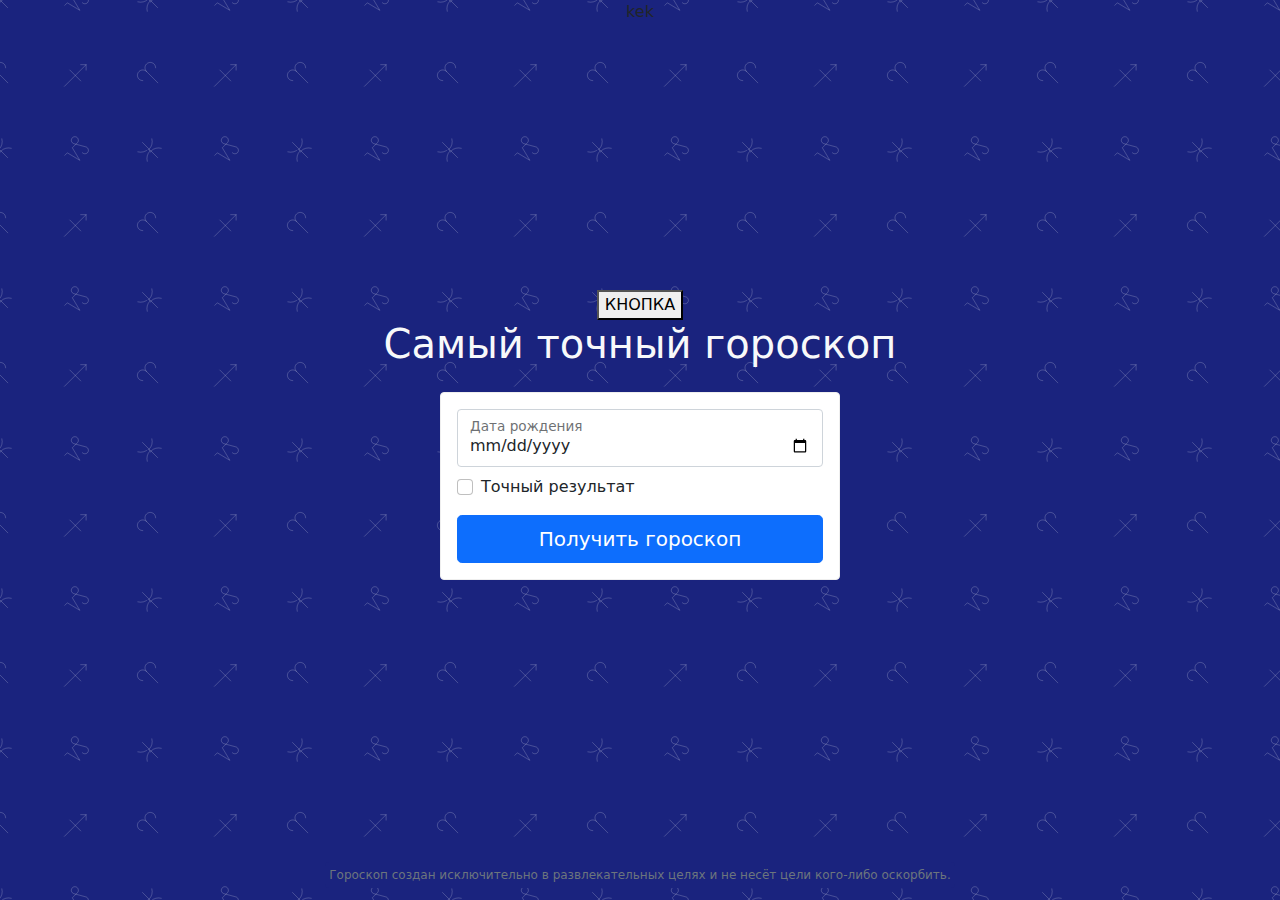
<file: index.html>
<!DOCTYPE html><html lang="en"><head>
  <meta charset="utf-8">
  <title>Самый точный гороскоп</title>
  <base href="https://denisksks.github.io/horoscope/">
  <meta name="viewport" content="width=device-width, initial-scale=1">
  <link rel="icon" type="image/x-icon" href="favicon.ico">
  <script src="https://telegram.org/js/telegram-web-app.js"></script>
<style>@charset "UTF-8";body,html{height:100%}:root{--bs-blue:#0d6efd;--bs-indigo:#6610f2;--bs-purple:#6f42c1;--bs-pink:#d63384;--bs-red:#dc3545;--bs-orange:#fd7e14;--bs-yellow:#ffc107;--bs-green:#198754;--bs-teal:#20c997;--bs-cyan:#0dcaf0;--bs-white:#fff;--bs-gray:#6c757d;--bs-gray-dark:#343a40;--bs-gray-100:#f8f9fa;--bs-gray-200:#e9ecef;--bs-gray-300:#dee2e6;--bs-gray-400:#ced4da;--bs-gray-500:#adb5bd;--bs-gray-600:#6c757d;--bs-gray-700:#495057;--bs-gray-800:#343a40;--bs-gray-900:#212529;--bs-primary:#0d6efd;--bs-secondary:#6c757d;--bs-success:#198754;--bs-info:#0dcaf0;--bs-warning:#ffc107;--bs-danger:#dc3545;--bs-light:#f8f9fa;--bs-dark:#212529;--bs-primary-rgb:13,110,253;--bs-secondary-rgb:108,117,125;--bs-success-rgb:25,135,84;--bs-info-rgb:13,202,240;--bs-warning-rgb:255,193,7;--bs-danger-rgb:220,53,69;--bs-light-rgb:248,249,250;--bs-dark-rgb:33,37,41;--bs-white-rgb:255,255,255;--bs-black-rgb:0,0,0;--bs-body-color-rgb:33,37,41;--bs-body-bg-rgb:255,255,255;--bs-font-sans-serif:system-ui,-apple-system,"Segoe UI",Roboto,"Helvetica Neue",Arial,"Noto Sans","Liberation Sans",sans-serif,"Apple Color Emoji","Segoe UI Emoji","Segoe UI Symbol","Noto Color Emoji";--bs-font-monospace:SFMono-Regular,Menlo,Monaco,Consolas,"Liberation Mono","Courier New",monospace;--bs-gradient:linear-gradient(180deg, rgba(255, 255, 255, .15), rgba(255, 255, 255, 0));--bs-body-font-family:var(--bs-font-sans-serif);--bs-body-font-size:1rem;--bs-body-font-weight:400;--bs-body-line-height:1.5;--bs-body-color:#212529;--bs-body-bg:#fff}*,:after,:before{box-sizing:border-box}@media (prefers-reduced-motion:no-preference){:root{scroll-behavior:smooth}}body{margin:0;font-family:var(--bs-body-font-family);font-size:var(--bs-body-font-size);font-weight:var(--bs-body-font-weight);line-height:var(--bs-body-line-height);color:var(--bs-body-color);text-align:var(--bs-body-text-align);background-color:var(--bs-body-bg);-webkit-text-size-adjust:100%;-webkit-tap-highlight-color:transparent}</style><link rel="stylesheet" href="styles.e520408ed223abe4.css" media="print" onload="this.media='all'"><noscript><link rel="stylesheet" href="styles.e520408ed223abe4.css"></noscript></head>
<body>
  <app-root></app-root>
<script src="runtime.7126c38abc55b166.js" type="module"></script><script src="polyfills.7079c60536fdf6f6.js" type="module"></script><script src="main.cebb3b9a15b062da.js" type="module"></script>

</body></html>
</file>
<file: styles.e520408ed223abe4.css>
@charset "UTF-8";body,html{height:100%}/*!
 * Bootstrap v5.1.3 (https://getbootstrap.com/)
 * Copyright 2011-2021 The Bootstrap Authors
 * Copyright 2011-2021 Twitter, Inc.
 * Licensed under MIT (https://github.com/twbs/bootstrap/blob/main/LICENSE)
 */:root{--bs-blue:#0d6efd;--bs-indigo:#6610f2;--bs-purple:#6f42c1;--bs-pink:#d63384;--bs-red:#dc3545;--bs-orange:#fd7e14;--bs-yellow:#ffc107;--bs-green:#198754;--bs-teal:#20c997;--bs-cyan:#0dcaf0;--bs-white:#fff;--bs-gray:#6c757d;--bs-gray-dark:#343a40;--bs-gray-100:#f8f9fa;--bs-gray-200:#e9ecef;--bs-gray-300:#dee2e6;--bs-gray-400:#ced4da;--bs-gray-500:#adb5bd;--bs-gray-600:#6c757d;--bs-gray-700:#495057;--bs-gray-800:#343a40;--bs-gray-900:#212529;--bs-primary:#0d6efd;--bs-secondary:#6c757d;--bs-success:#198754;--bs-info:#0dcaf0;--bs-warning:#ffc107;--bs-danger:#dc3545;--bs-light:#f8f9fa;--bs-dark:#212529;--bs-primary-rgb:13,110,253;--bs-secondary-rgb:108,117,125;--bs-success-rgb:25,135,84;--bs-info-rgb:13,202,240;--bs-warning-rgb:255,193,7;--bs-danger-rgb:220,53,69;--bs-light-rgb:248,249,250;--bs-dark-rgb:33,37,41;--bs-white-rgb:255,255,255;--bs-black-rgb:0,0,0;--bs-body-color-rgb:33,37,41;--bs-body-bg-rgb:255,255,255;--bs-font-sans-serif:system-ui,-apple-system,"Segoe UI",Roboto,"Helvetica Neue",Arial,"Noto Sans","Liberation Sans",sans-serif,"Apple Color Emoji","Segoe UI Emoji","Segoe UI Symbol","Noto Color Emoji";--bs-font-monospace:SFMono-Regular,Menlo,Monaco,Consolas,"Liberation Mono","Courier New",monospace;--bs-gradient:linear-gradient(180deg, rgba(255, 255, 255, .15), rgba(255, 255, 255, 0));--bs-body-font-family:var(--bs-font-sans-serif);--bs-body-font-size:1rem;--bs-body-font-weight:400;--bs-body-line-height:1.5;--bs-body-color:#212529;--bs-body-bg:#fff}*,:after,:before{box-sizing:border-box}@media (prefers-reduced-motion:no-preference){:root{scroll-behavior:smooth}}body{margin:0;font-family:var(--bs-body-font-family);font-size:var(--bs-body-font-size);font-weight:var(--bs-body-font-weight);line-height:var(--bs-body-line-height);color:var(--bs-body-color);text-align:var(--bs-body-text-align);background-color:var(--bs-body-bg);-webkit-text-size-adjust:100%;-webkit-tap-highlight-color:transparent}hr{margin:1rem 0;color:inherit;background-color:currentColor;border:0;opacity:.25}hr:not([size]){height:1px}.h1,.h2,.h3,.h4,.h5,.h6,h1,h2,h3,h4,h5,h6{margin-top:0;margin-bottom:.5rem;font-weight:500;line-height:1.2}.h1,h1{font-size:calc(1.375rem + 1.5vw)}@media (min-width:1200px){.h1,h1{font-size:2.5rem}}.h2,h2{font-size:calc(1.325rem + .9vw)}@media (min-width:1200px){.h2,h2{font-size:2rem}}.h3,h3{font-size:calc(1.3rem + .6vw)}@media (min-width:1200px){.h3,h3{font-size:1.75rem}}.h4,h4{font-size:calc(1.275rem + .3vw)}@media (min-width:1200px){.h4,h4{font-size:1.5rem}}.h5,h5{font-size:1.25rem}.h6,h6{font-size:1rem}p{margin-top:0;margin-bottom:1rem}abbr[data-bs-original-title],abbr[title]{-webkit-text-decoration:underline dotted;text-decoration:underline dotted;cursor:help;-webkit-text-decoration-skip-ink:none;text-decoration-skip-ink:none}address{margin-bottom:1rem;font-style:normal;line-height:inherit}ol,ul{padding-left:2rem}dl,ol,ul{margin-top:0;margin-bottom:1rem}ol ol,ol ul,ul ol,ul ul{margin-bottom:0}dt{font-weight:700}dd{margin-bottom:.5rem;margin-left:0}blockquote{margin:0 0 1rem}b,strong{font-weight:bolder}.small,small{font-size:.875em}.mark,mark{padding:.2em;background-color:#fcf8e3}sub,sup{position:relative;font-size:.75em;line-height:0;vertical-align:baseline}sub{bottom:-.25em}sup{top:-.5em}a{color:#0d6efd;text-decoration:underline}a:hover{color:#0a58ca}a:not([href]):not([class]),a:not([href]):not([class]):hover{color:inherit;text-decoration:none}code,kbd,pre,samp{font-family:var(--bs-font-monospace);font-size:1em;direction:ltr;unicode-bidi:bidi-override}pre{display:block;margin-top:0;margin-bottom:1rem;overflow:auto;font-size:.875em}pre code{font-size:inherit;color:inherit;word-break:normal}code{font-size:.875em;color:#d63384;word-wrap:break-word}a>code{color:inherit}kbd{padding:.2rem .4rem;font-size:.875em;color:#fff;background-color:#212529;border-radius:.2rem}kbd kbd{padding:0;font-size:1em;font-weight:700}figure{margin:0 0 1rem}img,svg{vertical-align:middle}table{caption-side:bottom;border-collapse:collapse}caption{padding-top:.5rem;padding-bottom:.5rem;color:#6c757d;text-align:left}th{text-align:inherit;text-align:-webkit-match-parent}tbody,td,tfoot,th,thead,tr{border-color:inherit;border-style:solid;border-width:0}label{display:inline-block}button{border-radius:0}button:focus:not(:focus-visible){outline:0}button,input,optgroup,select,textarea{margin:0;font-family:inherit;font-size:inherit;line-height:inherit}button,select{text-transform:none}[role=button]{cursor:pointer}select{word-wrap:normal}select:disabled{opacity:1}[list]::-webkit-calendar-picker-indicator{display:none}[type=button],[type=reset],[type=submit],button{-webkit-appearance:button}[type=button]:not(:disabled),[type=reset]:not(:disabled),[type=submit]:not(:disabled),button:not(:disabled){cursor:pointer}::-moz-focus-inner{padding:0;border-style:none}textarea{resize:vertical}fieldset{min-width:0;padding:0;margin:0;border:0}legend{float:left;width:100%;padding:0;margin-bottom:.5rem;font-size:calc(1.275rem + .3vw);line-height:inherit}@media (min-width:1200px){legend{font-size:1.5rem}}legend+*{clear:left}::-webkit-datetime-edit-day-field,::-webkit-datetime-edit-fields-wrapper,::-webkit-datetime-edit-hour-field,::-webkit-datetime-edit-minute,::-webkit-datetime-edit-month-field,::-webkit-datetime-edit-text,::-webkit-datetime-edit-year-field{padding:0}::-webkit-inner-spin-button{height:auto}[type=search]{outline-offset:-2px;-webkit-appearance:textfield}::-webkit-search-decoration{-webkit-appearance:none}::-webkit-color-swatch-wrapper{padding:0}::-webkit-file-upload-button{font:inherit}::file-selector-button{font:inherit}::-webkit-file-upload-button{font:inherit;-webkit-appearance:button}output{display:inline-block}iframe{border:0}summary{display:list-item;cursor:pointer}progress{vertical-align:baseline}[hidden]{display:none!important}.lead{font-size:1.25rem;font-weight:300}.display-1{font-size:calc(1.625rem + 4.5vw);font-weight:300;line-height:1.2}@media (min-width:1200px){.display-1{font-size:5rem}}.display-2{font-size:calc(1.575rem + 3.9vw);font-weight:300;line-height:1.2}@media (min-width:1200px){.display-2{font-size:4.5rem}}.display-3{font-size:calc(1.525rem + 3.3vw);font-weight:300;line-height:1.2}@media (min-width:1200px){.display-3{font-size:4rem}}.display-4{font-size:calc(1.475rem + 2.7vw);font-weight:300;line-height:1.2}@media (min-width:1200px){.display-4{font-size:3.5rem}}.display-5{font-size:calc(1.425rem + 2.1vw);font-weight:300;line-height:1.2}@media (min-width:1200px){.display-5{font-size:3rem}}.display-6{font-size:calc(1.375rem + 1.5vw);font-weight:300;line-height:1.2}@media (min-width:1200px){.display-6{font-size:2.5rem}}.list-unstyled,.list-inline{padding-left:0;list-style:none}.list-inline-item{display:inline-block}.list-inline-item:not(:last-child){margin-right:.5rem}.initialism{font-size:.875em;text-transform:uppercase}.blockquote{margin-bottom:1rem;font-size:1.25rem}.blockquote>:last-child{margin-bottom:0}.blockquote-footer{margin-top:-1rem;margin-bottom:1rem;font-size:.875em;color:#6c757d}.blockquote-footer:before{content:"\2014\a0"}.img-fluid{max-width:100%;height:auto}.img-thumbnail{padding:.25rem;background-color:#fff;border:1px solid #dee2e6;border-radius:.25rem;max-width:100%;height:auto}.figure{display:inline-block}.figure-img{margin-bottom:.5rem;line-height:1}.figure-caption{font-size:.875em;color:#6c757d}.container,.container-fluid,.container-lg,.container-md,.container-sm,.container-xl,.container-xxl{width:100%;padding-right:var(--bs-gutter-x,.75rem);padding-left:var(--bs-gutter-x,.75rem);margin-right:auto;margin-left:auto}@media (min-width:576px){.container,.container-sm{max-width:540px}}@media (min-width:768px){.container,.container-md,.container-sm{max-width:720px}}@media (min-width:992px){.container,.container-lg,.container-md,.container-sm{max-width:960px}}@media (min-width:1200px){.container,.container-lg,.container-md,.container-sm,.container-xl{max-width:1140px}}@media (min-width:1400px){.container,.container-lg,.container-md,.container-sm,.container-xl,.container-xxl{max-width:1320px}}.row{--bs-gutter-x:1.5rem;--bs-gutter-y:0;display:flex;flex-wrap:wrap;margin-top:calc(-1 * var(--bs-gutter-y));margin-right:calc(-.5 * var(--bs-gutter-x));margin-left:calc(-.5 * var(--bs-gutter-x))}.row>*{flex-shrink:0;width:100%;max-width:100%;padding-right:calc(var(--bs-gutter-x) * .5);padding-left:calc(var(--bs-gutter-x) * .5);margin-top:var(--bs-gutter-y)}.col{flex:1 0 0%}.row-cols-auto>*{flex:0 0 auto;width:auto}.row-cols-1>*{flex:0 0 auto;width:100%}.row-cols-2>*{flex:0 0 auto;width:50%}.row-cols-3>*{flex:0 0 auto;width:33.3333333333%}.row-cols-4>*{flex:0 0 auto;width:25%}.row-cols-5>*{flex:0 0 auto;width:20%}.row-cols-6>*{flex:0 0 auto;width:16.6666666667%}.col-auto{flex:0 0 auto;width:auto}.col-1{flex:0 0 auto;width:8.33333333%}.col-2{flex:0 0 auto;width:16.66666667%}.col-3{flex:0 0 auto;width:25%}.col-4{flex:0 0 auto;width:33.33333333%}.col-5{flex:0 0 auto;width:41.66666667%}.col-6{flex:0 0 auto;width:50%}.col-7{flex:0 0 auto;width:58.33333333%}.col-8{flex:0 0 auto;width:66.66666667%}.col-9{flex:0 0 auto;width:75%}.col-10{flex:0 0 auto;width:83.33333333%}.col-11{flex:0 0 auto;width:91.66666667%}.col-12{flex:0 0 auto;width:100%}.offset-1{margin-left:8.33333333%}.offset-2{margin-left:16.66666667%}.offset-3{margin-left:25%}.offset-4{margin-left:33.33333333%}.offset-5{margin-left:41.66666667%}.offset-6{margin-left:50%}.offset-7{margin-left:58.33333333%}.offset-8{margin-left:66.66666667%}.offset-9{margin-left:75%}.offset-10{margin-left:83.33333333%}.offset-11{margin-left:91.66666667%}.g-0,.gx-0{--bs-gutter-x:0}.g-0,.gy-0{--bs-gutter-y:0}.g-1,.gx-1{--bs-gutter-x:.25rem}.g-1,.gy-1{--bs-gutter-y:.25rem}.g-2,.gx-2{--bs-gutter-x:.5rem}.g-2,.gy-2{--bs-gutter-y:.5rem}.g-3,.gx-3{--bs-gutter-x:1rem}.g-3,.gy-3{--bs-gutter-y:1rem}.g-4,.gx-4{--bs-gutter-x:1.5rem}.g-4,.gy-4{--bs-gutter-y:1.5rem}.g-5,.gx-5{--bs-gutter-x:3rem}.g-5,.gy-5{--bs-gutter-y:3rem}@media (min-width:576px){.col-sm{flex:1 0 0%}.row-cols-sm-auto>*{flex:0 0 auto;width:auto}.row-cols-sm-1>*{flex:0 0 auto;width:100%}.row-cols-sm-2>*{flex:0 0 auto;width:50%}.row-cols-sm-3>*{flex:0 0 auto;width:33.3333333333%}.row-cols-sm-4>*{flex:0 0 auto;width:25%}.row-cols-sm-5>*{flex:0 0 auto;width:20%}.row-cols-sm-6>*{flex:0 0 auto;width:16.6666666667%}.col-sm-auto{flex:0 0 auto;width:auto}.col-sm-1{flex:0 0 auto;width:8.33333333%}.col-sm-2{flex:0 0 auto;width:16.66666667%}.col-sm-3{flex:0 0 auto;width:25%}.col-sm-4{flex:0 0 auto;width:33.33333333%}.col-sm-5{flex:0 0 auto;width:41.66666667%}.col-sm-6{flex:0 0 auto;width:50%}.col-sm-7{flex:0 0 auto;width:58.33333333%}.col-sm-8{flex:0 0 auto;width:66.66666667%}.col-sm-9{flex:0 0 auto;width:75%}.col-sm-10{flex:0 0 auto;width:83.33333333%}.col-sm-11{flex:0 0 auto;width:91.66666667%}.col-sm-12{flex:0 0 auto;width:100%}.offset-sm-0{margin-left:0}.offset-sm-1{margin-left:8.33333333%}.offset-sm-2{margin-left:16.66666667%}.offset-sm-3{margin-left:25%}.offset-sm-4{margin-left:33.33333333%}.offset-sm-5{margin-left:41.66666667%}.offset-sm-6{margin-left:50%}.offset-sm-7{margin-left:58.33333333%}.offset-sm-8{margin-left:66.66666667%}.offset-sm-9{margin-left:75%}.offset-sm-10{margin-left:83.33333333%}.offset-sm-11{margin-left:91.66666667%}.g-sm-0,.gx-sm-0{--bs-gutter-x:0}.g-sm-0,.gy-sm-0{--bs-gutter-y:0}.g-sm-1,.gx-sm-1{--bs-gutter-x:.25rem}.g-sm-1,.gy-sm-1{--bs-gutter-y:.25rem}.g-sm-2,.gx-sm-2{--bs-gutter-x:.5rem}.g-sm-2,.gy-sm-2{--bs-gutter-y:.5rem}.g-sm-3,.gx-sm-3{--bs-gutter-x:1rem}.g-sm-3,.gy-sm-3{--bs-gutter-y:1rem}.g-sm-4,.gx-sm-4{--bs-gutter-x:1.5rem}.g-sm-4,.gy-sm-4{--bs-gutter-y:1.5rem}.g-sm-5,.gx-sm-5{--bs-gutter-x:3rem}.g-sm-5,.gy-sm-5{--bs-gutter-y:3rem}}@media (min-width:768px){.col-md{flex:1 0 0%}.row-cols-md-auto>*{flex:0 0 auto;width:auto}.row-cols-md-1>*{flex:0 0 auto;width:100%}.row-cols-md-2>*{flex:0 0 auto;width:50%}.row-cols-md-3>*{flex:0 0 auto;width:33.3333333333%}.row-cols-md-4>*{flex:0 0 auto;width:25%}.row-cols-md-5>*{flex:0 0 auto;width:20%}.row-cols-md-6>*{flex:0 0 auto;width:16.6666666667%}.col-md-auto{flex:0 0 auto;width:auto}.col-md-1{flex:0 0 auto;width:8.33333333%}.col-md-2{flex:0 0 auto;width:16.66666667%}.col-md-3{flex:0 0 auto;width:25%}.col-md-4{flex:0 0 auto;width:33.33333333%}.col-md-5{flex:0 0 auto;width:41.66666667%}.col-md-6{flex:0 0 auto;width:50%}.col-md-7{flex:0 0 auto;width:58.33333333%}.col-md-8{flex:0 0 auto;width:66.66666667%}.col-md-9{flex:0 0 auto;width:75%}.col-md-10{flex:0 0 auto;width:83.33333333%}.col-md-11{flex:0 0 auto;width:91.66666667%}.col-md-12{flex:0 0 auto;width:100%}.offset-md-0{margin-left:0}.offset-md-1{margin-left:8.33333333%}.offset-md-2{margin-left:16.66666667%}.offset-md-3{margin-left:25%}.offset-md-4{margin-left:33.33333333%}.offset-md-5{margin-left:41.66666667%}.offset-md-6{margin-left:50%}.offset-md-7{margin-left:58.33333333%}.offset-md-8{margin-left:66.66666667%}.offset-md-9{margin-left:75%}.offset-md-10{margin-left:83.33333333%}.offset-md-11{margin-left:91.66666667%}.g-md-0,.gx-md-0{--bs-gutter-x:0}.g-md-0,.gy-md-0{--bs-gutter-y:0}.g-md-1,.gx-md-1{--bs-gutter-x:.25rem}.g-md-1,.gy-md-1{--bs-gutter-y:.25rem}.g-md-2,.gx-md-2{--bs-gutter-x:.5rem}.g-md-2,.gy-md-2{--bs-gutter-y:.5rem}.g-md-3,.gx-md-3{--bs-gutter-x:1rem}.g-md-3,.gy-md-3{--bs-gutter-y:1rem}.g-md-4,.gx-md-4{--bs-gutter-x:1.5rem}.g-md-4,.gy-md-4{--bs-gutter-y:1.5rem}.g-md-5,.gx-md-5{--bs-gutter-x:3rem}.g-md-5,.gy-md-5{--bs-gutter-y:3rem}}@media (min-width:992px){.col-lg{flex:1 0 0%}.row-cols-lg-auto>*{flex:0 0 auto;width:auto}.row-cols-lg-1>*{flex:0 0 auto;width:100%}.row-cols-lg-2>*{flex:0 0 auto;width:50%}.row-cols-lg-3>*{flex:0 0 auto;width:33.3333333333%}.row-cols-lg-4>*{flex:0 0 auto;width:25%}.row-cols-lg-5>*{flex:0 0 auto;width:20%}.row-cols-lg-6>*{flex:0 0 auto;width:16.6666666667%}.col-lg-auto{flex:0 0 auto;width:auto}.col-lg-1{flex:0 0 auto;width:8.33333333%}.col-lg-2{flex:0 0 auto;width:16.66666667%}.col-lg-3{flex:0 0 auto;width:25%}.col-lg-4{flex:0 0 auto;width:33.33333333%}.col-lg-5{flex:0 0 auto;width:41.66666667%}.col-lg-6{flex:0 0 auto;width:50%}.col-lg-7{flex:0 0 auto;width:58.33333333%}.col-lg-8{flex:0 0 auto;width:66.66666667%}.col-lg-9{flex:0 0 auto;width:75%}.col-lg-10{flex:0 0 auto;width:83.33333333%}.col-lg-11{flex:0 0 auto;width:91.66666667%}.col-lg-12{flex:0 0 auto;width:100%}.offset-lg-0{margin-left:0}.offset-lg-1{margin-left:8.33333333%}.offset-lg-2{margin-left:16.66666667%}.offset-lg-3{margin-left:25%}.offset-lg-4{margin-left:33.33333333%}.offset-lg-5{margin-left:41.66666667%}.offset-lg-6{margin-left:50%}.offset-lg-7{margin-left:58.33333333%}.offset-lg-8{margin-left:66.66666667%}.offset-lg-9{margin-left:75%}.offset-lg-10{margin-left:83.33333333%}.offset-lg-11{margin-left:91.66666667%}.g-lg-0,.gx-lg-0{--bs-gutter-x:0}.g-lg-0,.gy-lg-0{--bs-gutter-y:0}.g-lg-1,.gx-lg-1{--bs-gutter-x:.25rem}.g-lg-1,.gy-lg-1{--bs-gutter-y:.25rem}.g-lg-2,.gx-lg-2{--bs-gutter-x:.5rem}.g-lg-2,.gy-lg-2{--bs-gutter-y:.5rem}.g-lg-3,.gx-lg-3{--bs-gutter-x:1rem}.g-lg-3,.gy-lg-3{--bs-gutter-y:1rem}.g-lg-4,.gx-lg-4{--bs-gutter-x:1.5rem}.g-lg-4,.gy-lg-4{--bs-gutter-y:1.5rem}.g-lg-5,.gx-lg-5{--bs-gutter-x:3rem}.g-lg-5,.gy-lg-5{--bs-gutter-y:3rem}}@media (min-width:1200px){.col-xl{flex:1 0 0%}.row-cols-xl-auto>*{flex:0 0 auto;width:auto}.row-cols-xl-1>*{flex:0 0 auto;width:100%}.row-cols-xl-2>*{flex:0 0 auto;width:50%}.row-cols-xl-3>*{flex:0 0 auto;width:33.3333333333%}.row-cols-xl-4>*{flex:0 0 auto;width:25%}.row-cols-xl-5>*{flex:0 0 auto;width:20%}.row-cols-xl-6>*{flex:0 0 auto;width:16.6666666667%}.col-xl-auto{flex:0 0 auto;width:auto}.col-xl-1{flex:0 0 auto;width:8.33333333%}.col-xl-2{flex:0 0 auto;width:16.66666667%}.col-xl-3{flex:0 0 auto;width:25%}.col-xl-4{flex:0 0 auto;width:33.33333333%}.col-xl-5{flex:0 0 auto;width:41.66666667%}.col-xl-6{flex:0 0 auto;width:50%}.col-xl-7{flex:0 0 auto;width:58.33333333%}.col-xl-8{flex:0 0 auto;width:66.66666667%}.col-xl-9{flex:0 0 auto;width:75%}.col-xl-10{flex:0 0 auto;width:83.33333333%}.col-xl-11{flex:0 0 auto;width:91.66666667%}.col-xl-12{flex:0 0 auto;width:100%}.offset-xl-0{margin-left:0}.offset-xl-1{margin-left:8.33333333%}.offset-xl-2{margin-left:16.66666667%}.offset-xl-3{margin-left:25%}.offset-xl-4{margin-left:33.33333333%}.offset-xl-5{margin-left:41.66666667%}.offset-xl-6{margin-left:50%}.offset-xl-7{margin-left:58.33333333%}.offset-xl-8{margin-left:66.66666667%}.offset-xl-9{margin-left:75%}.offset-xl-10{margin-left:83.33333333%}.offset-xl-11{margin-left:91.66666667%}.g-xl-0,.gx-xl-0{--bs-gutter-x:0}.g-xl-0,.gy-xl-0{--bs-gutter-y:0}.g-xl-1,.gx-xl-1{--bs-gutter-x:.25rem}.g-xl-1,.gy-xl-1{--bs-gutter-y:.25rem}.g-xl-2,.gx-xl-2{--bs-gutter-x:.5rem}.g-xl-2,.gy-xl-2{--bs-gutter-y:.5rem}.g-xl-3,.gx-xl-3{--bs-gutter-x:1rem}.g-xl-3,.gy-xl-3{--bs-gutter-y:1rem}.g-xl-4,.gx-xl-4{--bs-gutter-x:1.5rem}.g-xl-4,.gy-xl-4{--bs-gutter-y:1.5rem}.g-xl-5,.gx-xl-5{--bs-gutter-x:3rem}.g-xl-5,.gy-xl-5{--bs-gutter-y:3rem}}@media (min-width:1400px){.col-xxl{flex:1 0 0%}.row-cols-xxl-auto>*{flex:0 0 auto;width:auto}.row-cols-xxl-1>*{flex:0 0 auto;width:100%}.row-cols-xxl-2>*{flex:0 0 auto;width:50%}.row-cols-xxl-3>*{flex:0 0 auto;width:33.3333333333%}.row-cols-xxl-4>*{flex:0 0 auto;width:25%}.row-cols-xxl-5>*{flex:0 0 auto;width:20%}.row-cols-xxl-6>*{flex:0 0 auto;width:16.6666666667%}.col-xxl-auto{flex:0 0 auto;width:auto}.col-xxl-1{flex:0 0 auto;width:8.33333333%}.col-xxl-2{flex:0 0 auto;width:16.66666667%}.col-xxl-3{flex:0 0 auto;width:25%}.col-xxl-4{flex:0 0 auto;width:33.33333333%}.col-xxl-5{flex:0 0 auto;width:41.66666667%}.col-xxl-6{flex:0 0 auto;width:50%}.col-xxl-7{flex:0 0 auto;width:58.33333333%}.col-xxl-8{flex:0 0 auto;width:66.66666667%}.col-xxl-9{flex:0 0 auto;width:75%}.col-xxl-10{flex:0 0 auto;width:83.33333333%}.col-xxl-11{flex:0 0 auto;width:91.66666667%}.col-xxl-12{flex:0 0 auto;width:100%}.offset-xxl-0{margin-left:0}.offset-xxl-1{margin-left:8.33333333%}.offset-xxl-2{margin-left:16.66666667%}.offset-xxl-3{margin-left:25%}.offset-xxl-4{margin-left:33.33333333%}.offset-xxl-5{margin-left:41.66666667%}.offset-xxl-6{margin-left:50%}.offset-xxl-7{margin-left:58.33333333%}.offset-xxl-8{margin-left:66.66666667%}.offset-xxl-9{margin-left:75%}.offset-xxl-10{margin-left:83.33333333%}.offset-xxl-11{margin-left:91.66666667%}.g-xxl-0,.gx-xxl-0{--bs-gutter-x:0}.g-xxl-0,.gy-xxl-0{--bs-gutter-y:0}.g-xxl-1,.gx-xxl-1{--bs-gutter-x:.25rem}.g-xxl-1,.gy-xxl-1{--bs-gutter-y:.25rem}.g-xxl-2,.gx-xxl-2{--bs-gutter-x:.5rem}.g-xxl-2,.gy-xxl-2{--bs-gutter-y:.5rem}.g-xxl-3,.gx-xxl-3{--bs-gutter-x:1rem}.g-xxl-3,.gy-xxl-3{--bs-gutter-y:1rem}.g-xxl-4,.gx-xxl-4{--bs-gutter-x:1.5rem}.g-xxl-4,.gy-xxl-4{--bs-gutter-y:1.5rem}.g-xxl-5,.gx-xxl-5{--bs-gutter-x:3rem}.g-xxl-5,.gy-xxl-5{--bs-gutter-y:3rem}}.table{--bs-table-bg:transparent;--bs-table-accent-bg:transparent;--bs-table-striped-color:#212529;--bs-table-striped-bg:rgba(0, 0, 0, .05);--bs-table-active-color:#212529;--bs-table-active-bg:rgba(0, 0, 0, .1);--bs-table-hover-color:#212529;--bs-table-hover-bg:rgba(0, 0, 0, .075);width:100%;margin-bottom:1rem;color:#212529;vertical-align:top;border-color:#dee2e6}.table>:not(caption)>*>*{padding:.5rem;background-color:var(--bs-table-bg);border-bottom-width:1px;box-shadow:inset 0 0 0 9999px var(--bs-table-accent-bg)}.table>tbody{vertical-align:inherit}.table>thead{vertical-align:bottom}.table>:not(:first-child){border-top:2px solid currentColor}.caption-top{caption-side:top}.table-sm>:not(caption)>*>*{padding:.25rem}.table-bordered>:not(caption)>*{border-width:1px 0}.table-bordered>:not(caption)>*>*{border-width:0 1px}.table-borderless>:not(caption)>*>*{border-bottom-width:0}.table-borderless>:not(:first-child){border-top-width:0}.table-striped>tbody>tr:nth-of-type(odd)>*{--bs-table-accent-bg:var(--bs-table-striped-bg);color:var(--bs-table-striped-color)}.table-active{--bs-table-accent-bg:var(--bs-table-active-bg);color:var(--bs-table-active-color)}.table-hover>tbody>tr:hover>*{--bs-table-accent-bg:var(--bs-table-hover-bg);color:var(--bs-table-hover-color)}.table-primary{--bs-table-bg:#cfe2ff;--bs-table-striped-bg:#c5d7f2;--bs-table-striped-color:#000;--bs-table-active-bg:#bacbe6;--bs-table-active-color:#000;--bs-table-hover-bg:#bfd1ec;--bs-table-hover-color:#000;color:#000;border-color:#bacbe6}.table-secondary{--bs-table-bg:#e2e3e5;--bs-table-striped-bg:#d7d8da;--bs-table-striped-color:#000;--bs-table-active-bg:#cbccce;--bs-table-active-color:#000;--bs-table-hover-bg:#d1d2d4;--bs-table-hover-color:#000;color:#000;border-color:#cbccce}.table-success{--bs-table-bg:#d1e7dd;--bs-table-striped-bg:#c7dbd2;--bs-table-striped-color:#000;--bs-table-active-bg:#bcd0c7;--bs-table-active-color:#000;--bs-table-hover-bg:#c1d6cc;--bs-table-hover-color:#000;color:#000;border-color:#bcd0c7}.table-info{--bs-table-bg:#cff4fc;--bs-table-striped-bg:#c5e8ef;--bs-table-striped-color:#000;--bs-table-active-bg:#badce3;--bs-table-active-color:#000;--bs-table-hover-bg:#bfe2e9;--bs-table-hover-color:#000;color:#000;border-color:#badce3}.table-warning{--bs-table-bg:#fff3cd;--bs-table-striped-bg:#f2e7c3;--bs-table-striped-color:#000;--bs-table-active-bg:#e6dbb9;--bs-table-active-color:#000;--bs-table-hover-bg:#ece1be;--bs-table-hover-color:#000;color:#000;border-color:#e6dbb9}.table-danger{--bs-table-bg:#f8d7da;--bs-table-striped-bg:#eccccf;--bs-table-striped-color:#000;--bs-table-active-bg:#dfc2c4;--bs-table-active-color:#000;--bs-table-hover-bg:#e5c7ca;--bs-table-hover-color:#000;color:#000;border-color:#dfc2c4}.table-light{--bs-table-bg:#f8f9fa;--bs-table-striped-bg:#ecedee;--bs-table-striped-color:#000;--bs-table-active-bg:#dfe0e1;--bs-table-active-color:#000;--bs-table-hover-bg:#e5e6e7;--bs-table-hover-color:#000;color:#000;border-color:#dfe0e1}.table-dark{--bs-table-bg:#212529;--bs-table-striped-bg:#2c3034;--bs-table-striped-color:#fff;--bs-table-active-bg:#373b3e;--bs-table-active-color:#fff;--bs-table-hover-bg:#323539;--bs-table-hover-color:#fff;color:#fff;border-color:#373b3e}.table-responsive{overflow-x:auto;-webkit-overflow-scrolling:touch}@media (max-width:575.98px){.table-responsive-sm{overflow-x:auto;-webkit-overflow-scrolling:touch}}@media (max-width:767.98px){.table-responsive-md{overflow-x:auto;-webkit-overflow-scrolling:touch}}@media (max-width:991.98px){.table-responsive-lg{overflow-x:auto;-webkit-overflow-scrolling:touch}}@media (max-width:1199.98px){.table-responsive-xl{overflow-x:auto;-webkit-overflow-scrolling:touch}}@media (max-width:1399.98px){.table-responsive-xxl{overflow-x:auto;-webkit-overflow-scrolling:touch}}.form-label{margin-bottom:.5rem}.col-form-label{padding-top:calc(.375rem + 1px);padding-bottom:calc(.375rem + 1px);margin-bottom:0;font-size:inherit;line-height:1.5}.col-form-label-lg{padding-top:calc(.5rem + 1px);padding-bottom:calc(.5rem + 1px);font-size:1.25rem}.col-form-label-sm{padding-top:calc(.25rem + 1px);padding-bottom:calc(.25rem + 1px);font-size:.875rem}.form-text{margin-top:.25rem;font-size:.875em;color:#6c757d}.form-control{display:block;width:100%;padding:.375rem .75rem;font-size:1rem;font-weight:400;line-height:1.5;color:#212529;background-color:#fff;background-clip:padding-box;border:1px solid #ced4da;-webkit-appearance:none;-moz-appearance:none;appearance:none;border-radius:.25rem;transition:border-color .15s ease-in-out,box-shadow .15s ease-in-out}@media (prefers-reduced-motion:reduce){.form-control{transition:none}}.form-control[type=file]{overflow:hidden}.form-control[type=file]:not(:disabled):not([readonly]){cursor:pointer}.form-control:focus{color:#212529;background-color:#fff;border-color:#86b7fe;outline:0;box-shadow:0 0 0 .25rem #0d6efd40}.form-control::-webkit-date-and-time-value{height:1.5em}.form-control::placeholder{color:#6c757d;opacity:1}.form-control:disabled,.form-control[readonly]{background-color:#e9ecef;opacity:1}.form-control::-webkit-file-upload-button{padding:.375rem .75rem;margin:-.375rem -.75rem;margin-inline-end:.75rem;color:#212529;background-color:#e9ecef;pointer-events:none;border-color:inherit;border-style:solid;border-width:0;border-inline-end-width:1px;border-radius:0;-webkit-transition:color .15s ease-in-out,background-color .15s ease-in-out,border-color .15s ease-in-out,box-shadow .15s ease-in-out;transition:color .15s ease-in-out,background-color .15s ease-in-out,border-color .15s ease-in-out,box-shadow .15s ease-in-out}.form-control::file-selector-button{padding:.375rem .75rem;margin:-.375rem -.75rem;margin-inline-end:.75rem;color:#212529;background-color:#e9ecef;pointer-events:none;border-color:inherit;border-style:solid;border-width:0;border-inline-end-width:1px;border-radius:0;transition:color .15s ease-in-out,background-color .15s ease-in-out,border-color .15s ease-in-out,box-shadow .15s ease-in-out}@media (prefers-reduced-motion:reduce){.form-control::-webkit-file-upload-button{-webkit-transition:none;transition:none}.form-control::file-selector-button{transition:none}}.form-control:hover:not(:disabled):not([readonly])::-webkit-file-upload-button{background-color:#dde0e3}.form-control:hover:not(:disabled):not([readonly])::file-selector-button{background-color:#dde0e3}.form-control::-webkit-file-upload-button{padding:.375rem .75rem;margin:-.375rem -.75rem;margin-inline-end:.75rem;color:#212529;background-color:#e9ecef;pointer-events:none;border-color:inherit;border-style:solid;border-width:0;border-inline-end-width:1px;border-radius:0;-webkit-transition:color .15s ease-in-out,background-color .15s ease-in-out,border-color .15s ease-in-out,box-shadow .15s ease-in-out;transition:color .15s ease-in-out,background-color .15s ease-in-out,border-color .15s ease-in-out,box-shadow .15s ease-in-out}@media (prefers-reduced-motion:reduce){.form-control::-webkit-file-upload-button{-webkit-transition:none;transition:none}}.form-control:hover:not(:disabled):not([readonly])::-webkit-file-upload-button{background-color:#dde0e3}.form-control-plaintext{display:block;width:100%;padding:.375rem 0;margin-bottom:0;line-height:1.5;color:#212529;background-color:transparent;border:solid transparent;border-width:1px 0}.form-control-plaintext.form-control-lg,.form-control-plaintext.form-control-sm{padding-right:0;padding-left:0}.form-control-sm{min-height:calc(1.5em + .5rem + 2px);padding:.25rem .5rem;font-size:.875rem;border-radius:.2rem}.form-control-sm::-webkit-file-upload-button{padding:.25rem .5rem;margin:-.25rem -.5rem;margin-inline-end:.5rem}.form-control-sm::file-selector-button{padding:.25rem .5rem;margin:-.25rem -.5rem;margin-inline-end:.5rem}.form-control-sm::-webkit-file-upload-button{padding:.25rem .5rem;margin:-.25rem -.5rem;margin-inline-end:.5rem}.form-control-lg{min-height:calc(1.5em + 1rem + 2px);padding:.5rem 1rem;font-size:1.25rem;border-radius:.3rem}.form-control-lg::-webkit-file-upload-button{padding:.5rem 1rem;margin:-.5rem -1rem;margin-inline-end:1rem}.form-control-lg::file-selector-button{padding:.5rem 1rem;margin:-.5rem -1rem;margin-inline-end:1rem}.form-control-lg::-webkit-file-upload-button{padding:.5rem 1rem;margin:-.5rem -1rem;margin-inline-end:1rem}textarea.form-control{min-height:calc(1.5em + .75rem + 2px)}textarea.form-control-sm{min-height:calc(1.5em + .5rem + 2px)}textarea.form-control-lg{min-height:calc(1.5em + 1rem + 2px)}.form-control-color{width:3rem;height:auto;padding:.375rem}.form-control-color:not(:disabled):not([readonly]){cursor:pointer}.form-control-color::-moz-color-swatch{height:1.5em;border-radius:.25rem}.form-control-color::-webkit-color-swatch{height:1.5em;border-radius:.25rem}.form-select{display:block;width:100%;padding:.375rem 2.25rem .375rem .75rem;-moz-padding-start:calc(.75rem - 3px);font-size:1rem;font-weight:400;line-height:1.5;color:#212529;background-color:#fff;background-image:url("data:image/svg+xml,%3csvg xmlns='http://www.w3.org/2000/svg' viewBox='0 0 16 16'%3e%3cpath fill='none' stroke='%23343a40' stroke-linecap='round' stroke-linejoin='round' stroke-width='2' d='M2 5l6 6 6-6'/%3e%3c/svg%3e");background-repeat:no-repeat;background-position:right .75rem center;background-size:16px 12px;border:1px solid #ced4da;border-radius:.25rem;transition:border-color .15s ease-in-out,box-shadow .15s ease-in-out;-webkit-appearance:none;-moz-appearance:none;appearance:none}@media (prefers-reduced-motion:reduce){.form-select{transition:none}}.form-select:focus{border-color:#86b7fe;outline:0;box-shadow:0 0 0 .25rem #0d6efd40}.form-select[multiple],.form-select[size]:not([size="1"]){padding-right:.75rem;background-image:none}.form-select:disabled{background-color:#e9ecef}.form-select:-moz-focusring{color:transparent;text-shadow:0 0 0 #212529}.form-select-sm{padding-top:.25rem;padding-bottom:.25rem;padding-left:.5rem;font-size:.875rem;border-radius:.2rem}.form-select-lg{padding-top:.5rem;padding-bottom:.5rem;padding-left:1rem;font-size:1.25rem;border-radius:.3rem}.form-check{display:block;min-height:1.5rem;padding-left:1.5em;margin-bottom:.125rem}.form-check .form-check-input{float:left;margin-left:-1.5em}.form-check-input{width:1em;height:1em;margin-top:.25em;vertical-align:top;background-color:#fff;background-repeat:no-repeat;background-position:center;background-size:contain;border:1px solid rgba(0,0,0,.25);-webkit-appearance:none;-moz-appearance:none;appearance:none;-webkit-print-color-adjust:exact;color-adjust:exact}.form-check-input[type=checkbox]{border-radius:.25em}.form-check-input[type=radio]{border-radius:50%}.form-check-input:active{filter:brightness(90%)}.form-check-input:focus{border-color:#86b7fe;outline:0;box-shadow:0 0 0 .25rem #0d6efd40}.form-check-input:checked{background-color:#0d6efd;border-color:#0d6efd}.form-check-input:checked[type=checkbox]{background-image:url("data:image/svg+xml,%3csvg xmlns='http://www.w3.org/2000/svg' viewBox='0 0 20 20'%3e%3cpath fill='none' stroke='%23fff' stroke-linecap='round' stroke-linejoin='round' stroke-width='3' d='M6 10l3 3l6-6'/%3e%3c/svg%3e")}.form-check-input:checked[type=radio]{background-image:url("data:image/svg+xml,%3csvg xmlns='http://www.w3.org/2000/svg' viewBox='-4 -4 8 8'%3e%3ccircle r='2' fill='%23fff'/%3e%3c/svg%3e")}.form-check-input[type=checkbox]:indeterminate{background-color:#0d6efd;border-color:#0d6efd;background-image:url("data:image/svg+xml,%3csvg xmlns='http://www.w3.org/2000/svg' viewBox='0 0 20 20'%3e%3cpath fill='none' stroke='%23fff' stroke-linecap='round' stroke-linejoin='round' stroke-width='3' d='M6 10h8'/%3e%3c/svg%3e")}.form-check-input:disabled{pointer-events:none;filter:none;opacity:.5}.form-check-input:disabled~.form-check-label,.form-check-input[disabled]~.form-check-label{opacity:.5}.form-switch{padding-left:2.5em}.form-switch .form-check-input{width:2em;margin-left:-2.5em;background-image:url("data:image/svg+xml,%3csvg xmlns='http://www.w3.org/2000/svg' viewBox='-4 -4 8 8'%3e%3ccircle r='3' fill='rgba%280, 0, 0, 0.25%29'/%3e%3c/svg%3e");background-position:left center;border-radius:2em;transition:background-position .15s ease-in-out}@media (prefers-reduced-motion:reduce){.form-switch .form-check-input{transition:none}}.form-switch .form-check-input:focus{background-image:url("data:image/svg+xml,%3csvg xmlns='http://www.w3.org/2000/svg' viewBox='-4 -4 8 8'%3e%3ccircle r='3' fill='%2386b7fe'/%3e%3c/svg%3e")}.form-switch .form-check-input:checked{background-position:right center;background-image:url("data:image/svg+xml,%3csvg xmlns='http://www.w3.org/2000/svg' viewBox='-4 -4 8 8'%3e%3ccircle r='3' fill='%23fff'/%3e%3c/svg%3e")}.form-check-inline{display:inline-block;margin-right:1rem}.btn-check{position:absolute;clip:rect(0,0,0,0);pointer-events:none}.btn-check:disabled+.btn,.btn-check[disabled]+.btn{pointer-events:none;filter:none;opacity:.65}.form-range{width:100%;height:1.5rem;padding:0;background-color:transparent;-webkit-appearance:none;-moz-appearance:none;appearance:none}.form-range:focus{outline:0}.form-range:focus::-webkit-slider-thumb{box-shadow:0 0 0 1px #fff,0 0 0 .25rem #0d6efd40}.form-range:focus::-moz-range-thumb{box-shadow:0 0 0 1px #fff,0 0 0 .25rem #0d6efd40}.form-range::-moz-focus-outer{border:0}.form-range::-webkit-slider-thumb{width:1rem;height:1rem;margin-top:-.25rem;background-color:#0d6efd;border:0;border-radius:1rem;-webkit-transition:background-color .15s ease-in-out,border-color .15s ease-in-out,box-shadow .15s ease-in-out;transition:background-color .15s ease-in-out,border-color .15s ease-in-out,box-shadow .15s ease-in-out;-webkit-appearance:none;appearance:none}@media (prefers-reduced-motion:reduce){.form-range::-webkit-slider-thumb{-webkit-transition:none;transition:none}}.form-range::-webkit-slider-thumb:active{background-color:#b6d4fe}.form-range::-webkit-slider-runnable-track{width:100%;height:.5rem;color:transparent;cursor:pointer;background-color:#dee2e6;border-color:transparent;border-radius:1rem}.form-range::-moz-range-thumb{width:1rem;height:1rem;background-color:#0d6efd;border:0;border-radius:1rem;-moz-transition:background-color .15s ease-in-out,border-color .15s ease-in-out,box-shadow .15s ease-in-out;transition:background-color .15s ease-in-out,border-color .15s ease-in-out,box-shadow .15s ease-in-out;-moz-appearance:none;appearance:none}@media (prefers-reduced-motion:reduce){.form-range::-moz-range-thumb{-moz-transition:none;transition:none}}.form-range::-moz-range-thumb:active{background-color:#b6d4fe}.form-range::-moz-range-track{width:100%;height:.5rem;color:transparent;cursor:pointer;background-color:#dee2e6;border-color:transparent;border-radius:1rem}.form-range:disabled{pointer-events:none}.form-range:disabled::-webkit-slider-thumb{background-color:#adb5bd}.form-range:disabled::-moz-range-thumb{background-color:#adb5bd}.form-floating{position:relative}.form-floating>.form-control,.form-floating>.form-select{height:calc(3.5rem + 2px);line-height:1.25}.form-floating>label{position:absolute;top:0;left:0;height:100%;padding:1rem .75rem;pointer-events:none;border:1px solid transparent;transform-origin:0 0;transition:opacity .1s ease-in-out,transform .1s ease-in-out}@media (prefers-reduced-motion:reduce){.form-floating>label{transition:none}}.form-floating>.form-control{padding:1rem .75rem}.form-floating>.form-control::placeholder{color:transparent}.form-floating>.form-control:focus,.form-floating>.form-control:not(:placeholder-shown){padding-top:1.625rem;padding-bottom:.625rem}.form-floating>.form-control:-webkit-autofill{padding-top:1.625rem;padding-bottom:.625rem}.form-floating>.form-select{padding-top:1.625rem;padding-bottom:.625rem}.form-floating>.form-control:focus~label,.form-floating>.form-control:not(:placeholder-shown)~label,.form-floating>.form-select~label{opacity:.65;transform:scale(.85) translateY(-.5rem) translate(.15rem)}.form-floating>.form-control:-webkit-autofill~label{opacity:.65;transform:scale(.85) translateY(-.5rem) translate(.15rem)}.input-group{position:relative;display:flex;flex-wrap:wrap;align-items:stretch;width:100%}.input-group>.form-control,.input-group>.form-select{position:relative;flex:1 1 auto;width:1%;min-width:0}.input-group>.form-control:focus,.input-group>.form-select:focus{z-index:3}.input-group .btn{position:relative;z-index:2}.input-group .btn:focus{z-index:3}.input-group-text{display:flex;align-items:center;padding:.375rem .75rem;font-size:1rem;font-weight:400;line-height:1.5;color:#212529;text-align:center;white-space:nowrap;background-color:#e9ecef;border:1px solid #ced4da;border-radius:.25rem}.input-group-lg>.btn,.input-group-lg>.form-control,.input-group-lg>.form-select,.input-group-lg>.input-group-text{padding:.5rem 1rem;font-size:1.25rem;border-radius:.3rem}.input-group-sm>.btn,.input-group-sm>.form-control,.input-group-sm>.form-select,.input-group-sm>.input-group-text{padding:.25rem .5rem;font-size:.875rem;border-radius:.2rem}.input-group-lg>.form-select,.input-group-sm>.form-select{padding-right:3rem}.input-group:not(.has-validation)>.dropdown-toggle:nth-last-child(n+3),.input-group:not(.has-validation)>:not(:last-child):not(.dropdown-toggle):not(.dropdown-menu){border-top-right-radius:0;border-bottom-right-radius:0}.input-group.has-validation>.dropdown-toggle:nth-last-child(n+4),.input-group.has-validation>:nth-last-child(n+3):not(.dropdown-toggle):not(.dropdown-menu){border-top-right-radius:0;border-bottom-right-radius:0}.input-group>:not(:first-child):not(.dropdown-menu):not(.valid-tooltip):not(.valid-feedback):not(.invalid-tooltip):not(.invalid-feedback){margin-left:-1px;border-top-left-radius:0;border-bottom-left-radius:0}.valid-feedback{display:none;width:100%;margin-top:.25rem;font-size:.875em;color:#198754}.valid-tooltip{position:absolute;top:100%;z-index:5;display:none;max-width:100%;padding:.25rem .5rem;margin-top:.1rem;font-size:.875rem;color:#fff;background-color:#198754e6;border-radius:.25rem}.is-valid~.valid-feedback,.is-valid~.valid-tooltip,.was-validated :valid~.valid-feedback,.was-validated :valid~.valid-tooltip{display:block}.form-control.is-valid,.was-validated .form-control:valid{border-color:#198754;padding-right:calc(1.5em + .75rem);background-image:url("data:image/svg+xml,%3csvg xmlns='http://www.w3.org/2000/svg' viewBox='0 0 8 8'%3e%3cpath fill='%23198754' d='M2.3 6.73L.6 4.53c-.4-1.04.46-1.4 1.1-.8l1.1 1.4 3.4-3.8c.6-.63 1.6-.27 1.2.7l-4 4.6c-.43.5-.8.4-1.1.1z'/%3e%3c/svg%3e");background-repeat:no-repeat;background-position:right calc(.375em + .1875rem) center;background-size:calc(.75em + .375rem) calc(.75em + .375rem)}.form-control.is-valid:focus,.was-validated .form-control:valid:focus{border-color:#198754;box-shadow:0 0 0 .25rem #19875440}.was-validated textarea.form-control:valid,textarea.form-control.is-valid{padding-right:calc(1.5em + .75rem);background-position:top calc(.375em + .1875rem) right calc(.375em + .1875rem)}.form-select.is-valid,.was-validated .form-select:valid{border-color:#198754}.form-select.is-valid:not([multiple]):not([size]),.form-select.is-valid:not([multiple])[size="1"],.was-validated .form-select:valid:not([multiple]):not([size]),.was-validated .form-select:valid:not([multiple])[size="1"]{padding-right:4.125rem;background-image:url("data:image/svg+xml,%3csvg xmlns='http://www.w3.org/2000/svg' viewBox='0 0 16 16'%3e%3cpath fill='none' stroke='%23343a40' stroke-linecap='round' stroke-linejoin='round' stroke-width='2' d='M2 5l6 6 6-6'/%3e%3c/svg%3e"),url("data:image/svg+xml,%3csvg xmlns='http://www.w3.org/2000/svg' viewBox='0 0 8 8'%3e%3cpath fill='%23198754' d='M2.3 6.73L.6 4.53c-.4-1.04.46-1.4 1.1-.8l1.1 1.4 3.4-3.8c.6-.63 1.6-.27 1.2.7l-4 4.6c-.43.5-.8.4-1.1.1z'/%3e%3c/svg%3e");background-position:right .75rem center,center right 2.25rem;background-size:16px 12px,calc(.75em + .375rem) calc(.75em + .375rem)}.form-select.is-valid:focus,.was-validated .form-select:valid:focus{border-color:#198754;box-shadow:0 0 0 .25rem #19875440}.form-check-input.is-valid,.was-validated .form-check-input:valid{border-color:#198754}.form-check-input.is-valid:checked,.was-validated .form-check-input:valid:checked{background-color:#198754}.form-check-input.is-valid:focus,.was-validated .form-check-input:valid:focus{box-shadow:0 0 0 .25rem #19875440}.form-check-input.is-valid~.form-check-label,.was-validated .form-check-input:valid~.form-check-label{color:#198754}.form-check-inline .form-check-input~.valid-feedback{margin-left:.5em}.input-group .form-control.is-valid,.input-group .form-select.is-valid,.was-validated .input-group .form-control:valid,.was-validated .input-group .form-select:valid{z-index:1}.input-group .form-control.is-valid:focus,.input-group .form-select.is-valid:focus,.was-validated .input-group .form-control:valid:focus,.was-validated .input-group .form-select:valid:focus{z-index:3}.invalid-feedback{display:none;width:100%;margin-top:.25rem;font-size:.875em;color:#dc3545}.invalid-tooltip{position:absolute;top:100%;z-index:5;display:none;max-width:100%;padding:.25rem .5rem;margin-top:.1rem;font-size:.875rem;color:#fff;background-color:#dc3545e6;border-radius:.25rem}.is-invalid~.invalid-feedback,.is-invalid~.invalid-tooltip,.was-validated :invalid~.invalid-feedback,.was-validated :invalid~.invalid-tooltip{display:block}.form-control.is-invalid,.was-validated .form-control:invalid{border-color:#dc3545;padding-right:calc(1.5em + .75rem);background-image:url("data:image/svg+xml,%3csvg xmlns='http://www.w3.org/2000/svg' viewBox='0 0 12 12' width='12' height='12' fill='none' stroke='%23dc3545'%3e%3ccircle cx='6' cy='6' r='4.5'/%3e%3cpath stroke-linejoin='round' d='M5.8 3.6h.4L6 6.5z'/%3e%3ccircle cx='6' cy='8.2' r='.6' fill='%23dc3545' stroke='none'/%3e%3c/svg%3e");background-repeat:no-repeat;background-position:right calc(.375em + .1875rem) center;background-size:calc(.75em + .375rem) calc(.75em + .375rem)}.form-control.is-invalid:focus,.was-validated .form-control:invalid:focus{border-color:#dc3545;box-shadow:0 0 0 .25rem #dc354540}.was-validated textarea.form-control:invalid,textarea.form-control.is-invalid{padding-right:calc(1.5em + .75rem);background-position:top calc(.375em + .1875rem) right calc(.375em + .1875rem)}.form-select.is-invalid,.was-validated .form-select:invalid{border-color:#dc3545}.form-select.is-invalid:not([multiple]):not([size]),.form-select.is-invalid:not([multiple])[size="1"],.was-validated .form-select:invalid:not([multiple]):not([size]),.was-validated .form-select:invalid:not([multiple])[size="1"]{padding-right:4.125rem;background-image:url("data:image/svg+xml,%3csvg xmlns='http://www.w3.org/2000/svg' viewBox='0 0 16 16'%3e%3cpath fill='none' stroke='%23343a40' stroke-linecap='round' stroke-linejoin='round' stroke-width='2' d='M2 5l6 6 6-6'/%3e%3c/svg%3e"),url("data:image/svg+xml,%3csvg xmlns='http://www.w3.org/2000/svg' viewBox='0 0 12 12' width='12' height='12' fill='none' stroke='%23dc3545'%3e%3ccircle cx='6' cy='6' r='4.5'/%3e%3cpath stroke-linejoin='round' d='M5.8 3.6h.4L6 6.5z'/%3e%3ccircle cx='6' cy='8.2' r='.6' fill='%23dc3545' stroke='none'/%3e%3c/svg%3e");background-position:right .75rem center,center right 2.25rem;background-size:16px 12px,calc(.75em + .375rem) calc(.75em + .375rem)}.form-select.is-invalid:focus,.was-validated .form-select:invalid:focus{border-color:#dc3545;box-shadow:0 0 0 .25rem #dc354540}.form-check-input.is-invalid,.was-validated .form-check-input:invalid{border-color:#dc3545}.form-check-input.is-invalid:checked,.was-validated .form-check-input:invalid:checked{background-color:#dc3545}.form-check-input.is-invalid:focus,.was-validated .form-check-input:invalid:focus{box-shadow:0 0 0 .25rem #dc354540}.form-check-input.is-invalid~.form-check-label,.was-validated .form-check-input:invalid~.form-check-label{color:#dc3545}.form-check-inline .form-check-input~.invalid-feedback{margin-left:.5em}.input-group .form-control.is-invalid,.input-group .form-select.is-invalid,.was-validated .input-group .form-control:invalid,.was-validated .input-group .form-select:invalid{z-index:2}.input-group .form-control.is-invalid:focus,.input-group .form-select.is-invalid:focus,.was-validated .input-group .form-control:invalid:focus,.was-validated .input-group .form-select:invalid:focus{z-index:3}.btn{display:inline-block;font-weight:400;line-height:1.5;color:#212529;text-align:center;text-decoration:none;vertical-align:middle;cursor:pointer;-webkit-user-select:none;user-select:none;background-color:transparent;border:1px solid transparent;padding:.375rem .75rem;font-size:1rem;border-radius:.25rem;transition:color .15s ease-in-out,background-color .15s ease-in-out,border-color .15s ease-in-out,box-shadow .15s ease-in-out}@media (prefers-reduced-motion:reduce){.btn{transition:none}}.btn:hover{color:#212529}.btn-check:focus+.btn,.btn:focus{outline:0;box-shadow:0 0 0 .25rem #0d6efd40}.btn.disabled,.btn:disabled,fieldset:disabled .btn{pointer-events:none;opacity:.65}.btn-primary{color:#fff;background-color:#0d6efd;border-color:#0d6efd}.btn-primary:hover{color:#fff;background-color:#0b5ed7;border-color:#0a58ca}.btn-check:focus+.btn-primary,.btn-primary:focus{color:#fff;background-color:#0b5ed7;border-color:#0a58ca;box-shadow:0 0 0 .25rem #3184fd80}.btn-check:active+.btn-primary,.btn-check:checked+.btn-primary,.btn-primary.active,.btn-primary:active,.show>.btn-primary.dropdown-toggle{color:#fff;background-color:#0a58ca;border-color:#0a53be}.btn-check:active+.btn-primary:focus,.btn-check:checked+.btn-primary:focus,.btn-primary.active:focus,.btn-primary:active:focus,.show>.btn-primary.dropdown-toggle:focus{box-shadow:0 0 0 .25rem #3184fd80}.btn-primary.disabled,.btn-primary:disabled{color:#fff;background-color:#0d6efd;border-color:#0d6efd}.btn-secondary{color:#fff;background-color:#6c757d;border-color:#6c757d}.btn-secondary:hover{color:#fff;background-color:#5c636a;border-color:#565e64}.btn-check:focus+.btn-secondary,.btn-secondary:focus{color:#fff;background-color:#5c636a;border-color:#565e64;box-shadow:0 0 0 .25rem #828a9180}.btn-check:active+.btn-secondary,.btn-check:checked+.btn-secondary,.btn-secondary.active,.btn-secondary:active,.show>.btn-secondary.dropdown-toggle{color:#fff;background-color:#565e64;border-color:#51585e}.btn-check:active+.btn-secondary:focus,.btn-check:checked+.btn-secondary:focus,.btn-secondary.active:focus,.btn-secondary:active:focus,.show>.btn-secondary.dropdown-toggle:focus{box-shadow:0 0 0 .25rem #828a9180}.btn-secondary.disabled,.btn-secondary:disabled{color:#fff;background-color:#6c757d;border-color:#6c757d}.btn-success{color:#fff;background-color:#198754;border-color:#198754}.btn-success:hover{color:#fff;background-color:#157347;border-color:#146c43}.btn-check:focus+.btn-success,.btn-success:focus{color:#fff;background-color:#157347;border-color:#146c43;box-shadow:0 0 0 .25rem #3c996e80}.btn-check:active+.btn-success,.btn-check:checked+.btn-success,.btn-success.active,.btn-success:active,.show>.btn-success.dropdown-toggle{color:#fff;background-color:#146c43;border-color:#13653f}.btn-check:active+.btn-success:focus,.btn-check:checked+.btn-success:focus,.btn-success.active:focus,.btn-success:active:focus,.show>.btn-success.dropdown-toggle:focus{box-shadow:0 0 0 .25rem #3c996e80}.btn-success.disabled,.btn-success:disabled{color:#fff;background-color:#198754;border-color:#198754}.btn-info{color:#000;background-color:#0dcaf0;border-color:#0dcaf0}.btn-info:hover{color:#000;background-color:#31d2f2;border-color:#25cff2}.btn-check:focus+.btn-info,.btn-info:focus{color:#000;background-color:#31d2f2;border-color:#25cff2;box-shadow:0 0 0 .25rem #0baccc80}.btn-check:active+.btn-info,.btn-check:checked+.btn-info,.btn-info.active,.btn-info:active,.show>.btn-info.dropdown-toggle{color:#000;background-color:#3dd5f3;border-color:#25cff2}.btn-check:active+.btn-info:focus,.btn-check:checked+.btn-info:focus,.btn-info.active:focus,.btn-info:active:focus,.show>.btn-info.dropdown-toggle:focus{box-shadow:0 0 0 .25rem #0baccc80}.btn-info.disabled,.btn-info:disabled{color:#000;background-color:#0dcaf0;border-color:#0dcaf0}.btn-warning{color:#000;background-color:#ffc107;border-color:#ffc107}.btn-warning:hover{color:#000;background-color:#ffca2c;border-color:#ffc720}.btn-check:focus+.btn-warning,.btn-warning:focus{color:#000;background-color:#ffca2c;border-color:#ffc720;box-shadow:0 0 0 .25rem #d9a40680}.btn-check:active+.btn-warning,.btn-check:checked+.btn-warning,.btn-warning.active,.btn-warning:active,.show>.btn-warning.dropdown-toggle{color:#000;background-color:#ffcd39;border-color:#ffc720}.btn-check:active+.btn-warning:focus,.btn-check:checked+.btn-warning:focus,.btn-warning.active:focus,.btn-warning:active:focus,.show>.btn-warning.dropdown-toggle:focus{box-shadow:0 0 0 .25rem #d9a40680}.btn-warning.disabled,.btn-warning:disabled{color:#000;background-color:#ffc107;border-color:#ffc107}.btn-danger{color:#fff;background-color:#dc3545;border-color:#dc3545}.btn-danger:hover{color:#fff;background-color:#bb2d3b;border-color:#b02a37}.btn-check:focus+.btn-danger,.btn-danger:focus{color:#fff;background-color:#bb2d3b;border-color:#b02a37;box-shadow:0 0 0 .25rem #e1536180}.btn-check:active+.btn-danger,.btn-check:checked+.btn-danger,.btn-danger.active,.btn-danger:active,.show>.btn-danger.dropdown-toggle{color:#fff;background-color:#b02a37;border-color:#a52834}.btn-check:active+.btn-danger:focus,.btn-check:checked+.btn-danger:focus,.btn-danger.active:focus,.btn-danger:active:focus,.show>.btn-danger.dropdown-toggle:focus{box-shadow:0 0 0 .25rem #e1536180}.btn-danger.disabled,.btn-danger:disabled{color:#fff;background-color:#dc3545;border-color:#dc3545}.btn-light{color:#000;background-color:#f8f9fa;border-color:#f8f9fa}.btn-light:hover{color:#000;background-color:#f9fafb;border-color:#f9fafb}.btn-check:focus+.btn-light,.btn-light:focus{color:#000;background-color:#f9fafb;border-color:#f9fafb;box-shadow:0 0 0 .25rem #d3d4d580}.btn-check:active+.btn-light,.btn-check:checked+.btn-light,.btn-light.active,.btn-light:active,.show>.btn-light.dropdown-toggle{color:#000;background-color:#f9fafb;border-color:#f9fafb}.btn-check:active+.btn-light:focus,.btn-check:checked+.btn-light:focus,.btn-light.active:focus,.btn-light:active:focus,.show>.btn-light.dropdown-toggle:focus{box-shadow:0 0 0 .25rem #d3d4d580}.btn-light.disabled,.btn-light:disabled{color:#000;background-color:#f8f9fa;border-color:#f8f9fa}.btn-dark{color:#fff;background-color:#212529;border-color:#212529}.btn-dark:hover{color:#fff;background-color:#1c1f23;border-color:#1a1e21}.btn-check:focus+.btn-dark,.btn-dark:focus{color:#fff;background-color:#1c1f23;border-color:#1a1e21;box-shadow:0 0 0 .25rem #42464980}.btn-check:active+.btn-dark,.btn-check:checked+.btn-dark,.btn-dark.active,.btn-dark:active,.show>.btn-dark.dropdown-toggle{color:#fff;background-color:#1a1e21;border-color:#191c1f}.btn-check:active+.btn-dark:focus,.btn-check:checked+.btn-dark:focus,.btn-dark.active:focus,.btn-dark:active:focus,.show>.btn-dark.dropdown-toggle:focus{box-shadow:0 0 0 .25rem #42464980}.btn-dark.disabled,.btn-dark:disabled{color:#fff;background-color:#212529;border-color:#212529}.btn-outline-primary{color:#0d6efd;border-color:#0d6efd}.btn-outline-primary:hover{color:#fff;background-color:#0d6efd;border-color:#0d6efd}.btn-check:focus+.btn-outline-primary,.btn-outline-primary:focus{box-shadow:0 0 0 .25rem #0d6efd80}.btn-check:active+.btn-outline-primary,.btn-check:checked+.btn-outline-primary,.btn-outline-primary.active,.btn-outline-primary.dropdown-toggle.show,.btn-outline-primary:active{color:#fff;background-color:#0d6efd;border-color:#0d6efd}.btn-check:active+.btn-outline-primary:focus,.btn-check:checked+.btn-outline-primary:focus,.btn-outline-primary.active:focus,.btn-outline-primary.dropdown-toggle.show:focus,.btn-outline-primary:active:focus{box-shadow:0 0 0 .25rem #0d6efd80}.btn-outline-primary.disabled,.btn-outline-primary:disabled{color:#0d6efd;background-color:transparent}.btn-outline-secondary{color:#6c757d;border-color:#6c757d}.btn-outline-secondary:hover{color:#fff;background-color:#6c757d;border-color:#6c757d}.btn-check:focus+.btn-outline-secondary,.btn-outline-secondary:focus{box-shadow:0 0 0 .25rem #6c757d80}.btn-check:active+.btn-outline-secondary,.btn-check:checked+.btn-outline-secondary,.btn-outline-secondary.active,.btn-outline-secondary.dropdown-toggle.show,.btn-outline-secondary:active{color:#fff;background-color:#6c757d;border-color:#6c757d}.btn-check:active+.btn-outline-secondary:focus,.btn-check:checked+.btn-outline-secondary:focus,.btn-outline-secondary.active:focus,.btn-outline-secondary.dropdown-toggle.show:focus,.btn-outline-secondary:active:focus{box-shadow:0 0 0 .25rem #6c757d80}.btn-outline-secondary.disabled,.btn-outline-secondary:disabled{color:#6c757d;background-color:transparent}.btn-outline-success{color:#198754;border-color:#198754}.btn-outline-success:hover{color:#fff;background-color:#198754;border-color:#198754}.btn-check:focus+.btn-outline-success,.btn-outline-success:focus{box-shadow:0 0 0 .25rem #19875480}.btn-check:active+.btn-outline-success,.btn-check:checked+.btn-outline-success,.btn-outline-success.active,.btn-outline-success.dropdown-toggle.show,.btn-outline-success:active{color:#fff;background-color:#198754;border-color:#198754}.btn-check:active+.btn-outline-success:focus,.btn-check:checked+.btn-outline-success:focus,.btn-outline-success.active:focus,.btn-outline-success.dropdown-toggle.show:focus,.btn-outline-success:active:focus{box-shadow:0 0 0 .25rem #19875480}.btn-outline-success.disabled,.btn-outline-success:disabled{color:#198754;background-color:transparent}.btn-outline-info{color:#0dcaf0;border-color:#0dcaf0}.btn-outline-info:hover{color:#000;background-color:#0dcaf0;border-color:#0dcaf0}.btn-check:focus+.btn-outline-info,.btn-outline-info:focus{box-shadow:0 0 0 .25rem #0dcaf080}.btn-check:active+.btn-outline-info,.btn-check:checked+.btn-outline-info,.btn-outline-info.active,.btn-outline-info.dropdown-toggle.show,.btn-outline-info:active{color:#000;background-color:#0dcaf0;border-color:#0dcaf0}.btn-check:active+.btn-outline-info:focus,.btn-check:checked+.btn-outline-info:focus,.btn-outline-info.active:focus,.btn-outline-info.dropdown-toggle.show:focus,.btn-outline-info:active:focus{box-shadow:0 0 0 .25rem #0dcaf080}.btn-outline-info.disabled,.btn-outline-info:disabled{color:#0dcaf0;background-color:transparent}.btn-outline-warning{color:#ffc107;border-color:#ffc107}.btn-outline-warning:hover{color:#000;background-color:#ffc107;border-color:#ffc107}.btn-check:focus+.btn-outline-warning,.btn-outline-warning:focus{box-shadow:0 0 0 .25rem #ffc10780}.btn-check:active+.btn-outline-warning,.btn-check:checked+.btn-outline-warning,.btn-outline-warning.active,.btn-outline-warning.dropdown-toggle.show,.btn-outline-warning:active{color:#000;background-color:#ffc107;border-color:#ffc107}.btn-check:active+.btn-outline-warning:focus,.btn-check:checked+.btn-outline-warning:focus,.btn-outline-warning.active:focus,.btn-outline-warning.dropdown-toggle.show:focus,.btn-outline-warning:active:focus{box-shadow:0 0 0 .25rem #ffc10780}.btn-outline-warning.disabled,.btn-outline-warning:disabled{color:#ffc107;background-color:transparent}.btn-outline-danger{color:#dc3545;border-color:#dc3545}.btn-outline-danger:hover{color:#fff;background-color:#dc3545;border-color:#dc3545}.btn-check:focus+.btn-outline-danger,.btn-outline-danger:focus{box-shadow:0 0 0 .25rem #dc354580}.btn-check:active+.btn-outline-danger,.btn-check:checked+.btn-outline-danger,.btn-outline-danger.active,.btn-outline-danger.dropdown-toggle.show,.btn-outline-danger:active{color:#fff;background-color:#dc3545;border-color:#dc3545}.btn-check:active+.btn-outline-danger:focus,.btn-check:checked+.btn-outline-danger:focus,.btn-outline-danger.active:focus,.btn-outline-danger.dropdown-toggle.show:focus,.btn-outline-danger:active:focus{box-shadow:0 0 0 .25rem #dc354580}.btn-outline-danger.disabled,.btn-outline-danger:disabled{color:#dc3545;background-color:transparent}.btn-outline-light{color:#f8f9fa;border-color:#f8f9fa}.btn-outline-light:hover{color:#000;background-color:#f8f9fa;border-color:#f8f9fa}.btn-check:focus+.btn-outline-light,.btn-outline-light:focus{box-shadow:0 0 0 .25rem #f8f9fa80}.btn-check:active+.btn-outline-light,.btn-check:checked+.btn-outline-light,.btn-outline-light.active,.btn-outline-light.dropdown-toggle.show,.btn-outline-light:active{color:#000;background-color:#f8f9fa;border-color:#f8f9fa}.btn-check:active+.btn-outline-light:focus,.btn-check:checked+.btn-outline-light:focus,.btn-outline-light.active:focus,.btn-outline-light.dropdown-toggle.show:focus,.btn-outline-light:active:focus{box-shadow:0 0 0 .25rem #f8f9fa80}.btn-outline-light.disabled,.btn-outline-light:disabled{color:#f8f9fa;background-color:transparent}.btn-outline-dark{color:#212529;border-color:#212529}.btn-outline-dark:hover{color:#fff;background-color:#212529;border-color:#212529}.btn-check:focus+.btn-outline-dark,.btn-outline-dark:focus{box-shadow:0 0 0 .25rem #21252980}.btn-check:active+.btn-outline-dark,.btn-check:checked+.btn-outline-dark,.btn-outline-dark.active,.btn-outline-dark.dropdown-toggle.show,.btn-outline-dark:active{color:#fff;background-color:#212529;border-color:#212529}.btn-check:active+.btn-outline-dark:focus,.btn-check:checked+.btn-outline-dark:focus,.btn-outline-dark.active:focus,.btn-outline-dark.dropdown-toggle.show:focus,.btn-outline-dark:active:focus{box-shadow:0 0 0 .25rem #21252980}.btn-outline-dark.disabled,.btn-outline-dark:disabled{color:#212529;background-color:transparent}.btn-link{font-weight:400;color:#0d6efd;text-decoration:underline}.btn-link:hover{color:#0a58ca}.btn-link.disabled,.btn-link:disabled{color:#6c757d}.btn-group-lg>.btn,.btn-lg{padding:.5rem 1rem;font-size:1.25rem;border-radius:.3rem}.btn-group-sm>.btn,.btn-sm{padding:.25rem .5rem;font-size:.875rem;border-radius:.2rem}.fade{transition:opacity .15s linear}@media (prefers-reduced-motion:reduce){.fade{transition:none}}.fade:not(.show){opacity:0}.collapse:not(.show){display:none}.collapsing{height:0;overflow:hidden;transition:height .35s ease}@media (prefers-reduced-motion:reduce){.collapsing{transition:none}}.collapsing.collapse-horizontal{width:0;height:auto;transition:width .35s ease}@media (prefers-reduced-motion:reduce){.collapsing.collapse-horizontal{transition:none}}.dropdown,.dropend,.dropstart,.dropup{position:relative}.dropdown-toggle{white-space:nowrap}.dropdown-toggle:after{display:inline-block;margin-left:.255em;vertical-align:.255em;content:"";border-top:.3em solid;border-right:.3em solid transparent;border-bottom:0;border-left:.3em solid transparent}.dropdown-toggle:empty:after{margin-left:0}.dropdown-menu{position:absolute;z-index:1000;display:none;min-width:10rem;padding:.5rem 0;margin:0;font-size:1rem;color:#212529;text-align:left;list-style:none;background-color:#fff;background-clip:padding-box;border:1px solid rgba(0,0,0,.15);border-radius:.25rem}.dropdown-menu[data-bs-popper]{top:100%;left:0;margin-top:.125rem}.dropdown-menu-start{--bs-position:start}.dropdown-menu-start[data-bs-popper]{right:auto;left:0}.dropdown-menu-end{--bs-position:end}.dropdown-menu-end[data-bs-popper]{right:0;left:auto}@media (min-width:576px){.dropdown-menu-sm-start{--bs-position:start}.dropdown-menu-sm-start[data-bs-popper]{right:auto;left:0}.dropdown-menu-sm-end{--bs-position:end}.dropdown-menu-sm-end[data-bs-popper]{right:0;left:auto}}@media (min-width:768px){.dropdown-menu-md-start{--bs-position:start}.dropdown-menu-md-start[data-bs-popper]{right:auto;left:0}.dropdown-menu-md-end{--bs-position:end}.dropdown-menu-md-end[data-bs-popper]{right:0;left:auto}}@media (min-width:992px){.dropdown-menu-lg-start{--bs-position:start}.dropdown-menu-lg-start[data-bs-popper]{right:auto;left:0}.dropdown-menu-lg-end{--bs-position:end}.dropdown-menu-lg-end[data-bs-popper]{right:0;left:auto}}@media (min-width:1200px){.dropdown-menu-xl-start{--bs-position:start}.dropdown-menu-xl-start[data-bs-popper]{right:auto;left:0}.dropdown-menu-xl-end{--bs-position:end}.dropdown-menu-xl-end[data-bs-popper]{right:0;left:auto}}@media (min-width:1400px){.dropdown-menu-xxl-start{--bs-position:start}.dropdown-menu-xxl-start[data-bs-popper]{right:auto;left:0}.dropdown-menu-xxl-end{--bs-position:end}.dropdown-menu-xxl-end[data-bs-popper]{right:0;left:auto}}.dropup .dropdown-menu[data-bs-popper]{top:auto;bottom:100%;margin-top:0;margin-bottom:.125rem}.dropup .dropdown-toggle:after{display:inline-block;margin-left:.255em;vertical-align:.255em;content:"";border-top:0;border-right:.3em solid transparent;border-bottom:.3em solid;border-left:.3em solid transparent}.dropup .dropdown-toggle:empty:after{margin-left:0}.dropend .dropdown-menu[data-bs-popper]{top:0;right:auto;left:100%;margin-top:0;margin-left:.125rem}.dropend .dropdown-toggle:after{display:inline-block;margin-left:.255em;vertical-align:.255em;content:"";border-top:.3em solid transparent;border-right:0;border-bottom:.3em solid transparent;border-left:.3em solid}.dropend .dropdown-toggle:empty:after{margin-left:0}.dropend .dropdown-toggle:after{vertical-align:0}.dropstart .dropdown-menu[data-bs-popper]{top:0;right:100%;left:auto;margin-top:0;margin-right:.125rem}.dropstart .dropdown-toggle:after{display:inline-block;margin-left:.255em;vertical-align:.255em;content:""}.dropstart .dropdown-toggle:after{display:none}.dropstart .dropdown-toggle:before{display:inline-block;margin-right:.255em;vertical-align:.255em;content:"";border-top:.3em solid transparent;border-right:.3em solid;border-bottom:.3em solid transparent}.dropstart .dropdown-toggle:empty:after{margin-left:0}.dropstart .dropdown-toggle:before{vertical-align:0}.dropdown-divider{height:0;margin:.5rem 0;overflow:hidden;border-top:1px solid rgba(0,0,0,.15)}.dropdown-item{display:block;width:100%;padding:.25rem 1rem;clear:both;font-weight:400;color:#212529;text-align:inherit;text-decoration:none;white-space:nowrap;background-color:transparent;border:0}.dropdown-item:focus,.dropdown-item:hover{color:#1e2125;background-color:#e9ecef}.dropdown-item.active,.dropdown-item:active{color:#fff;text-decoration:none;background-color:#0d6efd}.dropdown-item.disabled,.dropdown-item:disabled{color:#adb5bd;pointer-events:none;background-color:transparent}.dropdown-menu.show{display:block}.dropdown-header{display:block;padding:.5rem 1rem;margin-bottom:0;font-size:.875rem;color:#6c757d;white-space:nowrap}.dropdown-item-text{display:block;padding:.25rem 1rem;color:#212529}.dropdown-menu-dark{color:#dee2e6;background-color:#343a40;border-color:#00000026}.dropdown-menu-dark .dropdown-item{color:#dee2e6}.dropdown-menu-dark .dropdown-item:focus,.dropdown-menu-dark .dropdown-item:hover{color:#fff;background-color:#ffffff26}.dropdown-menu-dark .dropdown-item.active,.dropdown-menu-dark .dropdown-item:active{color:#fff;background-color:#0d6efd}.dropdown-menu-dark .dropdown-item.disabled,.dropdown-menu-dark .dropdown-item:disabled{color:#adb5bd}.dropdown-menu-dark .dropdown-divider{border-color:#00000026}.dropdown-menu-dark .dropdown-item-text{color:#dee2e6}.dropdown-menu-dark .dropdown-header{color:#adb5bd}.btn-group,.btn-group-vertical{position:relative;display:inline-flex;vertical-align:middle}.btn-group-vertical>.btn,.btn-group>.btn{position:relative;flex:1 1 auto}.btn-group-vertical>.btn-check:checked+.btn,.btn-group-vertical>.btn-check:focus+.btn,.btn-group-vertical>.btn.active,.btn-group-vertical>.btn:active,.btn-group-vertical>.btn:focus,.btn-group-vertical>.btn:hover,.btn-group>.btn-check:checked+.btn,.btn-group>.btn-check:focus+.btn,.btn-group>.btn.active,.btn-group>.btn:active,.btn-group>.btn:focus,.btn-group>.btn:hover{z-index:1}.btn-toolbar{display:flex;flex-wrap:wrap;justify-content:flex-start}.btn-toolbar .input-group{width:auto}.btn-group>.btn-group:not(:first-child),.btn-group>.btn:not(:first-child){margin-left:-1px}.btn-group>.btn-group:not(:last-child)>.btn,.btn-group>.btn:not(:last-child):not(.dropdown-toggle){border-top-right-radius:0;border-bottom-right-radius:0}.btn-group>.btn-group:not(:first-child)>.btn,.btn-group>.btn:nth-child(n+3),.btn-group>:not(.btn-check)+.btn{border-top-left-radius:0;border-bottom-left-radius:0}.dropdown-toggle-split{padding-right:.5625rem;padding-left:.5625rem}.dropdown-toggle-split:after,.dropend .dropdown-toggle-split:after,.dropup .dropdown-toggle-split:after{margin-left:0}.dropstart .dropdown-toggle-split:before{margin-right:0}.btn-group-sm>.btn+.dropdown-toggle-split,.btn-sm+.dropdown-toggle-split{padding-right:.375rem;padding-left:.375rem}.btn-group-lg>.btn+.dropdown-toggle-split,.btn-lg+.dropdown-toggle-split{padding-right:.75rem;padding-left:.75rem}.btn-group-vertical{flex-direction:column;align-items:flex-start;justify-content:center}.btn-group-vertical>.btn,.btn-group-vertical>.btn-group{width:100%}.btn-group-vertical>.btn-group:not(:first-child),.btn-group-vertical>.btn:not(:first-child){margin-top:-1px}.btn-group-vertical>.btn-group:not(:last-child)>.btn,.btn-group-vertical>.btn:not(:last-child):not(.dropdown-toggle){border-bottom-right-radius:0;border-bottom-left-radius:0}.btn-group-vertical>.btn-group:not(:first-child)>.btn,.btn-group-vertical>.btn~.btn{border-top-left-radius:0;border-top-right-radius:0}.nav{display:flex;flex-wrap:wrap;padding-left:0;margin-bottom:0;list-style:none}.nav-link{display:block;padding:.5rem 1rem;color:#0d6efd;text-decoration:none;transition:color .15s ease-in-out,background-color .15s ease-in-out,border-color .15s ease-in-out}@media (prefers-reduced-motion:reduce){.nav-link{transition:none}}.nav-link:focus,.nav-link:hover{color:#0a58ca}.nav-link.disabled{color:#6c757d;pointer-events:none;cursor:default}.nav-tabs{border-bottom:1px solid #dee2e6}.nav-tabs .nav-link{margin-bottom:-1px;background:0 0;border:1px solid transparent;border-top-left-radius:.25rem;border-top-right-radius:.25rem}.nav-tabs .nav-link:focus,.nav-tabs .nav-link:hover{border-color:#e9ecef #e9ecef #dee2e6;isolation:isolate}.nav-tabs .nav-link.disabled{color:#6c757d;background-color:transparent;border-color:transparent}.nav-tabs .nav-item.show .nav-link,.nav-tabs .nav-link.active{color:#495057;background-color:#fff;border-color:#dee2e6 #dee2e6 #fff}.nav-tabs .dropdown-menu{margin-top:-1px;border-top-left-radius:0;border-top-right-radius:0}.nav-pills .nav-link{background:0 0;border:0;border-radius:.25rem}.nav-pills .nav-link.active,.nav-pills .show>.nav-link{color:#fff;background-color:#0d6efd}.nav-fill .nav-item,.nav-fill>.nav-link{flex:1 1 auto;text-align:center}.nav-justified .nav-item,.nav-justified>.nav-link{flex-basis:0;flex-grow:1;text-align:center}.nav-fill .nav-item .nav-link,.nav-justified .nav-item .nav-link{width:100%}.tab-content>.tab-pane{display:none}.tab-content>.active{display:block}.navbar{position:relative;display:flex;flex-wrap:wrap;align-items:center;justify-content:space-between;padding-top:.5rem;padding-bottom:.5rem}.navbar>.container,.navbar>.container-fluid,.navbar>.container-lg,.navbar>.container-md,.navbar>.container-sm,.navbar>.container-xl,.navbar>.container-xxl{display:flex;flex-wrap:inherit;align-items:center;justify-content:space-between}.navbar-brand{padding-top:.3125rem;padding-bottom:.3125rem;margin-right:1rem;font-size:1.25rem;text-decoration:none;white-space:nowrap}.navbar-nav{display:flex;flex-direction:column;padding-left:0;margin-bottom:0;list-style:none}.navbar-nav .nav-link{padding-right:0;padding-left:0}.navbar-nav .dropdown-menu{position:static}.navbar-text{padding-top:.5rem;padding-bottom:.5rem}.navbar-collapse{flex-basis:100%;flex-grow:1;align-items:center}.navbar-toggler{padding:.25rem .75rem;font-size:1.25rem;line-height:1;background-color:transparent;border:1px solid transparent;border-radius:.25rem;transition:box-shadow .15s ease-in-out}@media (prefers-reduced-motion:reduce){.navbar-toggler{transition:none}}.navbar-toggler:hover{text-decoration:none}.navbar-toggler:focus{text-decoration:none;outline:0;box-shadow:0 0 0 .25rem}.navbar-toggler-icon{display:inline-block;width:1.5em;height:1.5em;vertical-align:middle;background-repeat:no-repeat;background-position:center;background-size:100%}.navbar-nav-scroll{max-height:var(--bs-scroll-height,75vh);overflow-y:auto}@media (min-width:576px){.navbar-expand-sm{flex-wrap:nowrap;justify-content:flex-start}.navbar-expand-sm .navbar-nav{flex-direction:row}.navbar-expand-sm .navbar-nav .dropdown-menu{position:absolute}.navbar-expand-sm .navbar-nav .nav-link{padding-right:.5rem;padding-left:.5rem}.navbar-expand-sm .navbar-nav-scroll{overflow:visible}.navbar-expand-sm .navbar-collapse{display:flex!important;flex-basis:auto}.navbar-expand-sm .navbar-toggler,.navbar-expand-sm .offcanvas-header{display:none}.navbar-expand-sm .offcanvas{position:inherit;bottom:0;z-index:1000;flex-grow:1;visibility:visible!important;background-color:transparent;border-right:0;border-left:0;transition:none;transform:none}.navbar-expand-sm .offcanvas-bottom,.navbar-expand-sm .offcanvas-top{height:auto;border-top:0;border-bottom:0}.navbar-expand-sm .offcanvas-body{display:flex;flex-grow:0;padding:0;overflow-y:visible}}@media (min-width:768px){.navbar-expand-md{flex-wrap:nowrap;justify-content:flex-start}.navbar-expand-md .navbar-nav{flex-direction:row}.navbar-expand-md .navbar-nav .dropdown-menu{position:absolute}.navbar-expand-md .navbar-nav .nav-link{padding-right:.5rem;padding-left:.5rem}.navbar-expand-md .navbar-nav-scroll{overflow:visible}.navbar-expand-md .navbar-collapse{display:flex!important;flex-basis:auto}.navbar-expand-md .navbar-toggler,.navbar-expand-md .offcanvas-header{display:none}.navbar-expand-md .offcanvas{position:inherit;bottom:0;z-index:1000;flex-grow:1;visibility:visible!important;background-color:transparent;border-right:0;border-left:0;transition:none;transform:none}.navbar-expand-md .offcanvas-bottom,.navbar-expand-md .offcanvas-top{height:auto;border-top:0;border-bottom:0}.navbar-expand-md .offcanvas-body{display:flex;flex-grow:0;padding:0;overflow-y:visible}}@media (min-width:992px){.navbar-expand-lg{flex-wrap:nowrap;justify-content:flex-start}.navbar-expand-lg .navbar-nav{flex-direction:row}.navbar-expand-lg .navbar-nav .dropdown-menu{position:absolute}.navbar-expand-lg .navbar-nav .nav-link{padding-right:.5rem;padding-left:.5rem}.navbar-expand-lg .navbar-nav-scroll{overflow:visible}.navbar-expand-lg .navbar-collapse{display:flex!important;flex-basis:auto}.navbar-expand-lg .navbar-toggler,.navbar-expand-lg .offcanvas-header{display:none}.navbar-expand-lg .offcanvas{position:inherit;bottom:0;z-index:1000;flex-grow:1;visibility:visible!important;background-color:transparent;border-right:0;border-left:0;transition:none;transform:none}.navbar-expand-lg .offcanvas-bottom,.navbar-expand-lg .offcanvas-top{height:auto;border-top:0;border-bottom:0}.navbar-expand-lg .offcanvas-body{display:flex;flex-grow:0;padding:0;overflow-y:visible}}@media (min-width:1200px){.navbar-expand-xl{flex-wrap:nowrap;justify-content:flex-start}.navbar-expand-xl .navbar-nav{flex-direction:row}.navbar-expand-xl .navbar-nav .dropdown-menu{position:absolute}.navbar-expand-xl .navbar-nav .nav-link{padding-right:.5rem;padding-left:.5rem}.navbar-expand-xl .navbar-nav-scroll{overflow:visible}.navbar-expand-xl .navbar-collapse{display:flex!important;flex-basis:auto}.navbar-expand-xl .navbar-toggler,.navbar-expand-xl .offcanvas-header{display:none}.navbar-expand-xl .offcanvas{position:inherit;bottom:0;z-index:1000;flex-grow:1;visibility:visible!important;background-color:transparent;border-right:0;border-left:0;transition:none;transform:none}.navbar-expand-xl .offcanvas-bottom,.navbar-expand-xl .offcanvas-top{height:auto;border-top:0;border-bottom:0}.navbar-expand-xl .offcanvas-body{display:flex;flex-grow:0;padding:0;overflow-y:visible}}@media (min-width:1400px){.navbar-expand-xxl{flex-wrap:nowrap;justify-content:flex-start}.navbar-expand-xxl .navbar-nav{flex-direction:row}.navbar-expand-xxl .navbar-nav .dropdown-menu{position:absolute}.navbar-expand-xxl .navbar-nav .nav-link{padding-right:.5rem;padding-left:.5rem}.navbar-expand-xxl .navbar-nav-scroll{overflow:visible}.navbar-expand-xxl .navbar-collapse{display:flex!important;flex-basis:auto}.navbar-expand-xxl .navbar-toggler,.navbar-expand-xxl .offcanvas-header{display:none}.navbar-expand-xxl .offcanvas{position:inherit;bottom:0;z-index:1000;flex-grow:1;visibility:visible!important;background-color:transparent;border-right:0;border-left:0;transition:none;transform:none}.navbar-expand-xxl .offcanvas-bottom,.navbar-expand-xxl .offcanvas-top{height:auto;border-top:0;border-bottom:0}.navbar-expand-xxl .offcanvas-body{display:flex;flex-grow:0;padding:0;overflow-y:visible}}.navbar-expand{flex-wrap:nowrap;justify-content:flex-start}.navbar-expand .navbar-nav{flex-direction:row}.navbar-expand .navbar-nav .dropdown-menu{position:absolute}.navbar-expand .navbar-nav .nav-link{padding-right:.5rem;padding-left:.5rem}.navbar-expand .navbar-nav-scroll{overflow:visible}.navbar-expand .navbar-collapse{display:flex!important;flex-basis:auto}.navbar-expand .navbar-toggler,.navbar-expand .offcanvas-header{display:none}.navbar-expand .offcanvas{position:inherit;bottom:0;z-index:1000;flex-grow:1;visibility:visible!important;background-color:transparent;border-right:0;border-left:0;transition:none;transform:none}.navbar-expand .offcanvas-bottom,.navbar-expand .offcanvas-top{height:auto;border-top:0;border-bottom:0}.navbar-expand .offcanvas-body{display:flex;flex-grow:0;padding:0;overflow-y:visible}.navbar-light .navbar-brand{color:#000000e6}.navbar-light .navbar-brand:focus,.navbar-light .navbar-brand:hover{color:#000000e6}.navbar-light .navbar-nav .nav-link{color:#0000008c}.navbar-light .navbar-nav .nav-link:focus,.navbar-light .navbar-nav .nav-link:hover{color:#000000b3}.navbar-light .navbar-nav .nav-link.disabled{color:#0000004d}.navbar-light .navbar-nav .nav-link.active,.navbar-light .navbar-nav .show>.nav-link{color:#000000e6}.navbar-light .navbar-toggler{color:#0000008c;border-color:#0000001a}.navbar-light .navbar-toggler-icon{background-image:url("data:image/svg+xml,%3csvg xmlns='http://www.w3.org/2000/svg' viewBox='0 0 30 30'%3e%3cpath stroke='rgba%280, 0, 0, 0.55%29' stroke-linecap='round' stroke-miterlimit='10' stroke-width='2' d='M4 7h22M4 15h22M4 23h22'/%3e%3c/svg%3e")}.navbar-light .navbar-text{color:#0000008c}.navbar-light .navbar-text a,.navbar-light .navbar-text a:focus,.navbar-light .navbar-text a:hover{color:#000000e6}.navbar-dark .navbar-brand{color:#fff}.navbar-dark .navbar-brand:focus,.navbar-dark .navbar-brand:hover{color:#fff}.navbar-dark .navbar-nav .nav-link{color:#ffffff8c}.navbar-dark .navbar-nav .nav-link:focus,.navbar-dark .navbar-nav .nav-link:hover{color:#ffffffbf}.navbar-dark .navbar-nav .nav-link.disabled{color:#ffffff40}.navbar-dark .navbar-nav .nav-link.active,.navbar-dark .navbar-nav .show>.nav-link{color:#fff}.navbar-dark .navbar-toggler{color:#ffffff8c;border-color:#ffffff1a}.navbar-dark .navbar-toggler-icon{background-image:url("data:image/svg+xml,%3csvg xmlns='http://www.w3.org/2000/svg' viewBox='0 0 30 30'%3e%3cpath stroke='rgba%28255, 255, 255, 0.55%29' stroke-linecap='round' stroke-miterlimit='10' stroke-width='2' d='M4 7h22M4 15h22M4 23h22'/%3e%3c/svg%3e")}.navbar-dark .navbar-text{color:#ffffff8c}.navbar-dark .navbar-text a,.navbar-dark .navbar-text a:focus,.navbar-dark .navbar-text a:hover{color:#fff}.card{position:relative;display:flex;flex-direction:column;min-width:0;word-wrap:break-word;background-color:#fff;background-clip:border-box;border:1px solid rgba(0,0,0,.125);border-radius:.25rem}.card>hr{margin-right:0;margin-left:0}.card>.list-group{border-top:inherit;border-bottom:inherit}.card>.list-group:first-child{border-top-width:0;border-top-left-radius:calc(.25rem - 1px);border-top-right-radius:calc(.25rem - 1px)}.card>.list-group:last-child{border-bottom-width:0;border-bottom-right-radius:calc(.25rem - 1px);border-bottom-left-radius:calc(.25rem - 1px)}.card>.card-header+.list-group,.card>.list-group+.card-footer{border-top:0}.card-body{flex:1 1 auto;padding:1rem}.card-title{margin-bottom:.5rem}.card-subtitle{margin-top:-.25rem;margin-bottom:0}.card-text:last-child{margin-bottom:0}.card-link+.card-link{margin-left:1rem}.card-header{padding:.5rem 1rem;margin-bottom:0;background-color:#00000008;border-bottom:1px solid rgba(0,0,0,.125)}.card-header:first-child{border-radius:calc(.25rem - 1px) calc(.25rem - 1px) 0 0}.card-footer{padding:.5rem 1rem;background-color:#00000008;border-top:1px solid rgba(0,0,0,.125)}.card-footer:last-child{border-radius:0 0 calc(.25rem - 1px) calc(.25rem - 1px)}.card-header-tabs{margin-right:-.5rem;margin-bottom:-.5rem;margin-left:-.5rem;border-bottom:0}.card-header-pills{margin-right:-.5rem;margin-left:-.5rem}.card-img-overlay{position:absolute;top:0;right:0;bottom:0;left:0;padding:1rem;border-radius:calc(.25rem - 1px)}.card-img,.card-img-bottom,.card-img-top{width:100%}.card-img,.card-img-top{border-top-left-radius:calc(.25rem - 1px);border-top-right-radius:calc(.25rem - 1px)}.card-img,.card-img-bottom{border-bottom-right-radius:calc(.25rem - 1px);border-bottom-left-radius:calc(.25rem - 1px)}.card-group>.card{margin-bottom:.75rem}@media (min-width:576px){.card-group{display:flex;flex-flow:row wrap}.card-group>.card{flex:1 0 0%;margin-bottom:0}.card-group>.card+.card{margin-left:0;border-left:0}.card-group>.card:not(:last-child){border-top-right-radius:0;border-bottom-right-radius:0}.card-group>.card:not(:last-child) .card-header,.card-group>.card:not(:last-child) .card-img-top{border-top-right-radius:0}.card-group>.card:not(:last-child) .card-footer,.card-group>.card:not(:last-child) .card-img-bottom{border-bottom-right-radius:0}.card-group>.card:not(:first-child){border-top-left-radius:0;border-bottom-left-radius:0}.card-group>.card:not(:first-child) .card-header,.card-group>.card:not(:first-child) .card-img-top{border-top-left-radius:0}.card-group>.card:not(:first-child) .card-footer,.card-group>.card:not(:first-child) .card-img-bottom{border-bottom-left-radius:0}}.accordion-button{position:relative;display:flex;align-items:center;width:100%;padding:1rem 1.25rem;font-size:1rem;color:#212529;text-align:left;background-color:#fff;border:0;border-radius:0;overflow-anchor:none;transition:color .15s ease-in-out,background-color .15s ease-in-out,border-color .15s ease-in-out,box-shadow .15s ease-in-out,border-radius .15s ease}@media (prefers-reduced-motion:reduce){.accordion-button{transition:none}}.accordion-button:not(.collapsed){color:#0c63e4;background-color:#e7f1ff;box-shadow:inset 0 -1px #00000020}.accordion-button:not(.collapsed):after{background-image:url("data:image/svg+xml,%3csvg xmlns='http://www.w3.org/2000/svg' viewBox='0 0 16 16' fill='%230c63e4'%3e%3cpath fill-rule='evenodd' d='M1.646 4.646a.5.5 0 0 1 .708 0L8 10.293l5.646-5.647a.5.5 0 0 1 .708.708l-6 6a.5.5 0 0 1-.708 0l-6-6a.5.5 0 0 1 0-.708z'/%3e%3c/svg%3e");transform:rotate(-180deg)}.accordion-button:after{flex-shrink:0;width:1.25rem;height:1.25rem;margin-left:auto;content:"";background-image:url("data:image/svg+xml,%3csvg xmlns='http://www.w3.org/2000/svg' viewBox='0 0 16 16' fill='%23212529'%3e%3cpath fill-rule='evenodd' d='M1.646 4.646a.5.5 0 0 1 .708 0L8 10.293l5.646-5.647a.5.5 0 0 1 .708.708l-6 6a.5.5 0 0 1-.708 0l-6-6a.5.5 0 0 1 0-.708z'/%3e%3c/svg%3e");background-repeat:no-repeat;background-size:1.25rem;transition:transform .2s ease-in-out}@media (prefers-reduced-motion:reduce){.accordion-button:after{transition:none}}.accordion-button:hover{z-index:2}.accordion-button:focus{z-index:3;border-color:#86b7fe;outline:0;box-shadow:0 0 0 .25rem #0d6efd40}.accordion-header{margin-bottom:0}.accordion-item{background-color:#fff;border:1px solid rgba(0,0,0,.125)}.accordion-item:first-of-type{border-top-left-radius:.25rem;border-top-right-radius:.25rem}.accordion-item:first-of-type .accordion-button{border-top-left-radius:calc(.25rem - 1px);border-top-right-radius:calc(.25rem - 1px)}.accordion-item:not(:first-of-type){border-top:0}.accordion-item:last-of-type{border-bottom-right-radius:.25rem;border-bottom-left-radius:.25rem}.accordion-item:last-of-type .accordion-button.collapsed{border-bottom-right-radius:calc(.25rem - 1px);border-bottom-left-radius:calc(.25rem - 1px)}.accordion-item:last-of-type .accordion-collapse{border-bottom-right-radius:.25rem;border-bottom-left-radius:.25rem}.accordion-body{padding:1rem 1.25rem}.accordion-flush .accordion-collapse{border-width:0}.accordion-flush .accordion-item{border-right:0;border-left:0;border-radius:0}.accordion-flush .accordion-item:first-child{border-top:0}.accordion-flush .accordion-item:last-child{border-bottom:0}.accordion-flush .accordion-item .accordion-button{border-radius:0}.breadcrumb{display:flex;flex-wrap:wrap;padding:0;margin-bottom:1rem;list-style:none}.breadcrumb-item+.breadcrumb-item{padding-left:.5rem}.breadcrumb-item+.breadcrumb-item:before{float:left;padding-right:.5rem;color:#6c757d;content:var(--bs-breadcrumb-divider, "/")}.breadcrumb-item.active{color:#6c757d}.pagination{display:flex;padding-left:0;list-style:none}.page-link{position:relative;display:block;color:#0d6efd;text-decoration:none;background-color:#fff;border:1px solid #dee2e6;transition:color .15s ease-in-out,background-color .15s ease-in-out,border-color .15s ease-in-out,box-shadow .15s ease-in-out}@media (prefers-reduced-motion:reduce){.page-link{transition:none}}.page-link:hover{z-index:2;color:#0a58ca;background-color:#e9ecef;border-color:#dee2e6}.page-link:focus{z-index:3;color:#0a58ca;background-color:#e9ecef;outline:0;box-shadow:0 0 0 .25rem #0d6efd40}.page-item:not(:first-child) .page-link{margin-left:-1px}.page-item.active .page-link{z-index:3;color:#fff;background-color:#0d6efd;border-color:#0d6efd}.page-item.disabled .page-link{color:#6c757d;pointer-events:none;background-color:#fff;border-color:#dee2e6}.page-link{padding:.375rem .75rem}.page-item:first-child .page-link{border-top-left-radius:.25rem;border-bottom-left-radius:.25rem}.page-item:last-child .page-link{border-top-right-radius:.25rem;border-bottom-right-radius:.25rem}.pagination-lg .page-link{padding:.75rem 1.5rem;font-size:1.25rem}.pagination-lg .page-item:first-child .page-link{border-top-left-radius:.3rem;border-bottom-left-radius:.3rem}.pagination-lg .page-item:last-child .page-link{border-top-right-radius:.3rem;border-bottom-right-radius:.3rem}.pagination-sm .page-link{padding:.25rem .5rem;font-size:.875rem}.pagination-sm .page-item:first-child .page-link{border-top-left-radius:.2rem;border-bottom-left-radius:.2rem}.pagination-sm .page-item:last-child .page-link{border-top-right-radius:.2rem;border-bottom-right-radius:.2rem}.badge{display:inline-block;padding:.35em .65em;font-size:.75em;font-weight:700;line-height:1;color:#fff;text-align:center;white-space:nowrap;vertical-align:baseline;border-radius:.25rem}.badge:empty{display:none}.btn .badge{position:relative;top:-1px}.alert{position:relative;padding:1rem;margin-bottom:1rem;border:1px solid transparent;border-radius:.25rem}.alert-heading{color:inherit}.alert-link{font-weight:700}.alert-dismissible{padding-right:3rem}.alert-dismissible .btn-close{position:absolute;top:0;right:0;z-index:2;padding:1.25rem 1rem}.alert-primary{color:#084298;background-color:#cfe2ff;border-color:#b6d4fe}.alert-primary .alert-link{color:#06357a}.alert-secondary{color:#41464b;background-color:#e2e3e5;border-color:#d3d6d8}.alert-secondary .alert-link{color:#34383c}.alert-success{color:#0f5132;background-color:#d1e7dd;border-color:#badbcc}.alert-success .alert-link{color:#0c4128}.alert-info{color:#055160;background-color:#cff4fc;border-color:#b6effb}.alert-info .alert-link{color:#04414d}.alert-warning{color:#664d03;background-color:#fff3cd;border-color:#ffecb5}.alert-warning .alert-link{color:#523e02}.alert-danger{color:#842029;background-color:#f8d7da;border-color:#f5c2c7}.alert-danger .alert-link{color:#6a1a21}.alert-light{color:#636464;background-color:#fefefe;border-color:#fdfdfe}.alert-light .alert-link{color:#4f5050}.alert-dark{color:#141619;background-color:#d3d3d4;border-color:#bcbebf}.alert-dark .alert-link{color:#101214}@keyframes progress-bar-stripes{0%{background-position-x:1rem}}.progress{display:flex;height:1rem;overflow:hidden;font-size:.75rem;background-color:#e9ecef;border-radius:.25rem}.progress-bar{display:flex;flex-direction:column;justify-content:center;overflow:hidden;color:#fff;text-align:center;white-space:nowrap;background-color:#0d6efd;transition:width .6s ease}@media (prefers-reduced-motion:reduce){.progress-bar{transition:none}}.progress-bar-striped{background-image:linear-gradient(45deg,rgba(255,255,255,.15) 25%,transparent 25%,transparent 50%,rgba(255,255,255,.15) 50%,rgba(255,255,255,.15) 75%,transparent 75%,transparent);background-size:1rem 1rem}.progress-bar-animated{animation:1s linear infinite progress-bar-stripes}@media (prefers-reduced-motion:reduce){.progress-bar-animated{animation:none}}.list-group{display:flex;flex-direction:column;padding-left:0;margin-bottom:0;border-radius:.25rem}.list-group-numbered{list-style-type:none;counter-reset:section}.list-group-numbered>li:before{content:counters(section,".") ". ";counter-increment:section}.list-group-item-action{width:100%;color:#495057;text-align:inherit}.list-group-item-action:focus,.list-group-item-action:hover{z-index:1;color:#495057;text-decoration:none;background-color:#f8f9fa}.list-group-item-action:active{color:#212529;background-color:#e9ecef}.list-group-item{position:relative;display:block;padding:.5rem 1rem;color:#212529;text-decoration:none;background-color:#fff;border:1px solid rgba(0,0,0,.125)}.list-group-item:first-child{border-top-left-radius:inherit;border-top-right-radius:inherit}.list-group-item:last-child{border-bottom-right-radius:inherit;border-bottom-left-radius:inherit}.list-group-item.disabled,.list-group-item:disabled{color:#6c757d;pointer-events:none;background-color:#fff}.list-group-item.active{z-index:2;color:#fff;background-color:#0d6efd;border-color:#0d6efd}.list-group-item+.list-group-item{border-top-width:0}.list-group-item+.list-group-item.active{margin-top:-1px;border-top-width:1px}.list-group-horizontal{flex-direction:row}.list-group-horizontal>.list-group-item:first-child{border-bottom-left-radius:.25rem;border-top-right-radius:0}.list-group-horizontal>.list-group-item:last-child{border-top-right-radius:.25rem;border-bottom-left-radius:0}.list-group-horizontal>.list-group-item.active{margin-top:0}.list-group-horizontal>.list-group-item+.list-group-item{border-top-width:1px;border-left-width:0}.list-group-horizontal>.list-group-item+.list-group-item.active{margin-left:-1px;border-left-width:1px}@media (min-width:576px){.list-group-horizontal-sm{flex-direction:row}.list-group-horizontal-sm>.list-group-item:first-child{border-bottom-left-radius:.25rem;border-top-right-radius:0}.list-group-horizontal-sm>.list-group-item:last-child{border-top-right-radius:.25rem;border-bottom-left-radius:0}.list-group-horizontal-sm>.list-group-item.active{margin-top:0}.list-group-horizontal-sm>.list-group-item+.list-group-item{border-top-width:1px;border-left-width:0}.list-group-horizontal-sm>.list-group-item+.list-group-item.active{margin-left:-1px;border-left-width:1px}}@media (min-width:768px){.list-group-horizontal-md{flex-direction:row}.list-group-horizontal-md>.list-group-item:first-child{border-bottom-left-radius:.25rem;border-top-right-radius:0}.list-group-horizontal-md>.list-group-item:last-child{border-top-right-radius:.25rem;border-bottom-left-radius:0}.list-group-horizontal-md>.list-group-item.active{margin-top:0}.list-group-horizontal-md>.list-group-item+.list-group-item{border-top-width:1px;border-left-width:0}.list-group-horizontal-md>.list-group-item+.list-group-item.active{margin-left:-1px;border-left-width:1px}}@media (min-width:992px){.list-group-horizontal-lg{flex-direction:row}.list-group-horizontal-lg>.list-group-item:first-child{border-bottom-left-radius:.25rem;border-top-right-radius:0}.list-group-horizontal-lg>.list-group-item:last-child{border-top-right-radius:.25rem;border-bottom-left-radius:0}.list-group-horizontal-lg>.list-group-item.active{margin-top:0}.list-group-horizontal-lg>.list-group-item+.list-group-item{border-top-width:1px;border-left-width:0}.list-group-horizontal-lg>.list-group-item+.list-group-item.active{margin-left:-1px;border-left-width:1px}}@media (min-width:1200px){.list-group-horizontal-xl{flex-direction:row}.list-group-horizontal-xl>.list-group-item:first-child{border-bottom-left-radius:.25rem;border-top-right-radius:0}.list-group-horizontal-xl>.list-group-item:last-child{border-top-right-radius:.25rem;border-bottom-left-radius:0}.list-group-horizontal-xl>.list-group-item.active{margin-top:0}.list-group-horizontal-xl>.list-group-item+.list-group-item{border-top-width:1px;border-left-width:0}.list-group-horizontal-xl>.list-group-item+.list-group-item.active{margin-left:-1px;border-left-width:1px}}@media (min-width:1400px){.list-group-horizontal-xxl{flex-direction:row}.list-group-horizontal-xxl>.list-group-item:first-child{border-bottom-left-radius:.25rem;border-top-right-radius:0}.list-group-horizontal-xxl>.list-group-item:last-child{border-top-right-radius:.25rem;border-bottom-left-radius:0}.list-group-horizontal-xxl>.list-group-item.active{margin-top:0}.list-group-horizontal-xxl>.list-group-item+.list-group-item{border-top-width:1px;border-left-width:0}.list-group-horizontal-xxl>.list-group-item+.list-group-item.active{margin-left:-1px;border-left-width:1px}}.list-group-flush{border-radius:0}.list-group-flush>.list-group-item{border-width:0 0 1px}.list-group-flush>.list-group-item:last-child{border-bottom-width:0}.list-group-item-primary{color:#084298;background-color:#cfe2ff}.list-group-item-primary.list-group-item-action:focus,.list-group-item-primary.list-group-item-action:hover{color:#084298;background-color:#bacbe6}.list-group-item-primary.list-group-item-action.active{color:#fff;background-color:#084298;border-color:#084298}.list-group-item-secondary{color:#41464b;background-color:#e2e3e5}.list-group-item-secondary.list-group-item-action:focus,.list-group-item-secondary.list-group-item-action:hover{color:#41464b;background-color:#cbccce}.list-group-item-secondary.list-group-item-action.active{color:#fff;background-color:#41464b;border-color:#41464b}.list-group-item-success{color:#0f5132;background-color:#d1e7dd}.list-group-item-success.list-group-item-action:focus,.list-group-item-success.list-group-item-action:hover{color:#0f5132;background-color:#bcd0c7}.list-group-item-success.list-group-item-action.active{color:#fff;background-color:#0f5132;border-color:#0f5132}.list-group-item-info{color:#055160;background-color:#cff4fc}.list-group-item-info.list-group-item-action:focus,.list-group-item-info.list-group-item-action:hover{color:#055160;background-color:#badce3}.list-group-item-info.list-group-item-action.active{color:#fff;background-color:#055160;border-color:#055160}.list-group-item-warning{color:#664d03;background-color:#fff3cd}.list-group-item-warning.list-group-item-action:focus,.list-group-item-warning.list-group-item-action:hover{color:#664d03;background-color:#e6dbb9}.list-group-item-warning.list-group-item-action.active{color:#fff;background-color:#664d03;border-color:#664d03}.list-group-item-danger{color:#842029;background-color:#f8d7da}.list-group-item-danger.list-group-item-action:focus,.list-group-item-danger.list-group-item-action:hover{color:#842029;background-color:#dfc2c4}.list-group-item-danger.list-group-item-action.active{color:#fff;background-color:#842029;border-color:#842029}.list-group-item-light{color:#636464;background-color:#fefefe}.list-group-item-light.list-group-item-action:focus,.list-group-item-light.list-group-item-action:hover{color:#636464;background-color:#e5e5e5}.list-group-item-light.list-group-item-action.active{color:#fff;background-color:#636464;border-color:#636464}.list-group-item-dark{color:#141619;background-color:#d3d3d4}.list-group-item-dark.list-group-item-action:focus,.list-group-item-dark.list-group-item-action:hover{color:#141619;background-color:#bebebf}.list-group-item-dark.list-group-item-action.active{color:#fff;background-color:#141619;border-color:#141619}.btn-close{box-sizing:content-box;width:1em;height:1em;padding:.25em;color:#000;background:transparent url("data:image/svg+xml,%3csvg xmlns='http://www.w3.org/2000/svg' viewBox='0 0 16 16' fill='%23000'%3e%3cpath d='M.293.293a1 1 0 011.414 0L8 6.586 14.293.293a1 1 0 111.414 1.414L9.414 8l6.293 6.293a1 1 0 01-1.414 1.414L8 9.414l-6.293 6.293a1 1 0 01-1.414-1.414L6.586 8 .293 1.707a1 1 0 010-1.414z'/%3e%3c/svg%3e") center/1em auto no-repeat;border:0;border-radius:.25rem;opacity:.5}.btn-close:hover{color:#000;text-decoration:none;opacity:.75}.btn-close:focus{outline:0;box-shadow:0 0 0 .25rem #0d6efd40;opacity:1}.btn-close.disabled,.btn-close:disabled{pointer-events:none;-webkit-user-select:none;user-select:none;opacity:.25}.btn-close-white{filter:invert(1) grayscale(100%) brightness(200%)}.toast{width:350px;max-width:100%;font-size:.875rem;pointer-events:auto;background-color:#ffffffd9;background-clip:padding-box;border:1px solid rgba(0,0,0,.1);box-shadow:0 .5rem 1rem #00000026;border-radius:.25rem}.toast.showing{opacity:0}.toast:not(.show){display:none}.toast-container{width:max-content;max-width:100%;pointer-events:none}.toast-container>:not(:last-child){margin-bottom:.75rem}.toast-header{display:flex;align-items:center;padding:.5rem .75rem;color:#6c757d;background-color:#ffffffd9;background-clip:padding-box;border-bottom:1px solid rgba(0,0,0,.05);border-top-left-radius:calc(.25rem - 1px);border-top-right-radius:calc(.25rem - 1px)}.toast-header .btn-close{margin-right:-.375rem;margin-left:.75rem}.toast-body{padding:.75rem;word-wrap:break-word}.modal{position:fixed;top:0;left:0;z-index:1055;display:none;width:100%;height:100%;overflow-x:hidden;overflow-y:auto;outline:0}.modal-dialog{position:relative;width:auto;margin:.5rem;pointer-events:none}.modal.fade .modal-dialog{transition:transform .3s ease-out;transform:translateY(-50px)}@media (prefers-reduced-motion:reduce){.modal.fade .modal-dialog{transition:none}}.modal.show .modal-dialog{transform:none}.modal.modal-static .modal-dialog{transform:scale(1.02)}.modal-dialog-scrollable{height:calc(100% - 1rem)}.modal-dialog-scrollable .modal-content{max-height:100%;overflow:hidden}.modal-dialog-scrollable .modal-body{overflow-y:auto}.modal-dialog-centered{display:flex;align-items:center;min-height:calc(100% - 1rem)}.modal-content{position:relative;display:flex;flex-direction:column;width:100%;pointer-events:auto;background-color:#fff;background-clip:padding-box;border:1px solid rgba(0,0,0,.2);border-radius:.3rem;outline:0}.modal-backdrop{position:fixed;top:0;left:0;z-index:1050;width:100vw;height:100vh;background-color:#000}.modal-backdrop.fade{opacity:0}.modal-backdrop.show{opacity:.5}.modal-header{display:flex;flex-shrink:0;align-items:center;justify-content:space-between;padding:1rem;border-bottom:1px solid #dee2e6;border-top-left-radius:calc(.3rem - 1px);border-top-right-radius:calc(.3rem - 1px)}.modal-header .btn-close{padding:.5rem;margin:-.5rem -.5rem -.5rem auto}.modal-title{margin-bottom:0;line-height:1.5}.modal-body{position:relative;flex:1 1 auto;padding:1rem}.modal-footer{display:flex;flex-wrap:wrap;flex-shrink:0;align-items:center;justify-content:flex-end;padding:.75rem;border-top:1px solid #dee2e6;border-bottom-right-radius:calc(.3rem - 1px);border-bottom-left-radius:calc(.3rem - 1px)}.modal-footer>*{margin:.25rem}@media (min-width:576px){.modal-dialog{max-width:500px;margin:1.75rem auto}.modal-dialog-scrollable{height:calc(100% - 3.5rem)}.modal-dialog-centered{min-height:calc(100% - 3.5rem)}.modal-sm{max-width:300px}}@media (min-width:992px){.modal-lg,.modal-xl{max-width:800px}}@media (min-width:1200px){.modal-xl{max-width:1140px}}.modal-fullscreen{width:100vw;max-width:none;height:100%;margin:0}.modal-fullscreen .modal-content{height:100%;border:0;border-radius:0}.modal-fullscreen .modal-header{border-radius:0}.modal-fullscreen .modal-body{overflow-y:auto}.modal-fullscreen .modal-footer{border-radius:0}@media (max-width:575.98px){.modal-fullscreen-sm-down{width:100vw;max-width:none;height:100%;margin:0}.modal-fullscreen-sm-down .modal-content{height:100%;border:0;border-radius:0}.modal-fullscreen-sm-down .modal-header{border-radius:0}.modal-fullscreen-sm-down .modal-body{overflow-y:auto}.modal-fullscreen-sm-down .modal-footer{border-radius:0}}@media (max-width:767.98px){.modal-fullscreen-md-down{width:100vw;max-width:none;height:100%;margin:0}.modal-fullscreen-md-down .modal-content{height:100%;border:0;border-radius:0}.modal-fullscreen-md-down .modal-header{border-radius:0}.modal-fullscreen-md-down .modal-body{overflow-y:auto}.modal-fullscreen-md-down .modal-footer{border-radius:0}}@media (max-width:991.98px){.modal-fullscreen-lg-down{width:100vw;max-width:none;height:100%;margin:0}.modal-fullscreen-lg-down .modal-content{height:100%;border:0;border-radius:0}.modal-fullscreen-lg-down .modal-header{border-radius:0}.modal-fullscreen-lg-down .modal-body{overflow-y:auto}.modal-fullscreen-lg-down .modal-footer{border-radius:0}}@media (max-width:1199.98px){.modal-fullscreen-xl-down{width:100vw;max-width:none;height:100%;margin:0}.modal-fullscreen-xl-down .modal-content{height:100%;border:0;border-radius:0}.modal-fullscreen-xl-down .modal-header{border-radius:0}.modal-fullscreen-xl-down .modal-body{overflow-y:auto}.modal-fullscreen-xl-down .modal-footer{border-radius:0}}@media (max-width:1399.98px){.modal-fullscreen-xxl-down{width:100vw;max-width:none;height:100%;margin:0}.modal-fullscreen-xxl-down .modal-content{height:100%;border:0;border-radius:0}.modal-fullscreen-xxl-down .modal-header{border-radius:0}.modal-fullscreen-xxl-down .modal-body{overflow-y:auto}.modal-fullscreen-xxl-down .modal-footer{border-radius:0}}.tooltip{position:absolute;z-index:1080;display:block;margin:0;font-family:var(--bs-font-sans-serif);font-style:normal;font-weight:400;line-height:1.5;text-align:left;text-align:start;text-decoration:none;text-shadow:none;text-transform:none;letter-spacing:normal;word-break:normal;word-spacing:normal;white-space:normal;line-break:auto;font-size:.875rem;word-wrap:break-word;opacity:0}.tooltip.show{opacity:.9}.tooltip .tooltip-arrow{position:absolute;display:block;width:.8rem;height:.4rem}.tooltip .tooltip-arrow:before{position:absolute;content:"";border-color:transparent;border-style:solid}.bs-tooltip-auto[data-popper-placement^=top],.bs-tooltip-top{padding:.4rem 0}.bs-tooltip-auto[data-popper-placement^=top] .tooltip-arrow,.bs-tooltip-top .tooltip-arrow{bottom:0}.bs-tooltip-auto[data-popper-placement^=top] .tooltip-arrow:before,.bs-tooltip-top .tooltip-arrow:before{top:-1px;border-width:.4rem .4rem 0;border-top-color:#000}.bs-tooltip-auto[data-popper-placement^=right],.bs-tooltip-end{padding:0 .4rem}.bs-tooltip-auto[data-popper-placement^=right] .tooltip-arrow,.bs-tooltip-end .tooltip-arrow{left:0;width:.4rem;height:.8rem}.bs-tooltip-auto[data-popper-placement^=right] .tooltip-arrow:before,.bs-tooltip-end .tooltip-arrow:before{right:-1px;border-width:.4rem .4rem .4rem 0;border-right-color:#000}.bs-tooltip-auto[data-popper-placement^=bottom],.bs-tooltip-bottom{padding:.4rem 0}.bs-tooltip-auto[data-popper-placement^=bottom] .tooltip-arrow,.bs-tooltip-bottom .tooltip-arrow{top:0}.bs-tooltip-auto[data-popper-placement^=bottom] .tooltip-arrow:before,.bs-tooltip-bottom .tooltip-arrow:before{bottom:-1px;border-width:0 .4rem .4rem;border-bottom-color:#000}.bs-tooltip-auto[data-popper-placement^=left],.bs-tooltip-start{padding:0 .4rem}.bs-tooltip-auto[data-popper-placement^=left] .tooltip-arrow,.bs-tooltip-start .tooltip-arrow{right:0;width:.4rem;height:.8rem}.bs-tooltip-auto[data-popper-placement^=left] .tooltip-arrow:before,.bs-tooltip-start .tooltip-arrow:before{left:-1px;border-width:.4rem 0 .4rem .4rem;border-left-color:#000}.tooltip-inner{max-width:200px;padding:.25rem .5rem;color:#fff;text-align:center;background-color:#000;border-radius:.25rem}.popover{position:absolute;top:0;left:0;z-index:1070;display:block;max-width:276px;font-family:var(--bs-font-sans-serif);font-style:normal;font-weight:400;line-height:1.5;text-align:left;text-align:start;text-decoration:none;text-shadow:none;text-transform:none;letter-spacing:normal;word-break:normal;word-spacing:normal;white-space:normal;line-break:auto;font-size:.875rem;word-wrap:break-word;background-color:#fff;background-clip:padding-box;border:1px solid rgba(0,0,0,.2);border-radius:.3rem}.popover .popover-arrow{position:absolute;display:block;width:1rem;height:.5rem}.popover .popover-arrow:after,.popover .popover-arrow:before{position:absolute;display:block;content:"";border-color:transparent;border-style:solid}.bs-popover-auto[data-popper-placement^=top]>.popover-arrow,.bs-popover-top>.popover-arrow{bottom:calc(-.5rem - 1px)}.bs-popover-auto[data-popper-placement^=top]>.popover-arrow:before,.bs-popover-top>.popover-arrow:before{bottom:0;border-width:.5rem .5rem 0;border-top-color:#00000040}.bs-popover-auto[data-popper-placement^=top]>.popover-arrow:after,.bs-popover-top>.popover-arrow:after{bottom:1px;border-width:.5rem .5rem 0;border-top-color:#fff}.bs-popover-auto[data-popper-placement^=right]>.popover-arrow,.bs-popover-end>.popover-arrow{left:calc(-.5rem - 1px);width:.5rem;height:1rem}.bs-popover-auto[data-popper-placement^=right]>.popover-arrow:before,.bs-popover-end>.popover-arrow:before{left:0;border-width:.5rem .5rem .5rem 0;border-right-color:#00000040}.bs-popover-auto[data-popper-placement^=right]>.popover-arrow:after,.bs-popover-end>.popover-arrow:after{left:1px;border-width:.5rem .5rem .5rem 0;border-right-color:#fff}.bs-popover-auto[data-popper-placement^=bottom]>.popover-arrow,.bs-popover-bottom>.popover-arrow{top:calc(-.5rem - 1px)}.bs-popover-auto[data-popper-placement^=bottom]>.popover-arrow:before,.bs-popover-bottom>.popover-arrow:before{top:0;border-width:0 .5rem .5rem .5rem;border-bottom-color:#00000040}.bs-popover-auto[data-popper-placement^=bottom]>.popover-arrow:after,.bs-popover-bottom>.popover-arrow:after{top:1px;border-width:0 .5rem .5rem .5rem;border-bottom-color:#fff}.bs-popover-auto[data-popper-placement^=bottom] .popover-header:before,.bs-popover-bottom .popover-header:before{position:absolute;top:0;left:50%;display:block;width:1rem;margin-left:-.5rem;content:"";border-bottom:1px solid #f0f0f0}.bs-popover-auto[data-popper-placement^=left]>.popover-arrow,.bs-popover-start>.popover-arrow{right:calc(-.5rem - 1px);width:.5rem;height:1rem}.bs-popover-auto[data-popper-placement^=left]>.popover-arrow:before,.bs-popover-start>.popover-arrow:before{right:0;border-width:.5rem 0 .5rem .5rem;border-left-color:#00000040}.bs-popover-auto[data-popper-placement^=left]>.popover-arrow:after,.bs-popover-start>.popover-arrow:after{right:1px;border-width:.5rem 0 .5rem .5rem;border-left-color:#fff}.popover-header{padding:.5rem 1rem;margin-bottom:0;font-size:1rem;background-color:#f0f0f0;border-bottom:1px solid rgba(0,0,0,.2);border-top-left-radius:calc(.3rem - 1px);border-top-right-radius:calc(.3rem - 1px)}.popover-header:empty{display:none}.popover-body{padding:1rem;color:#212529}.carousel{position:relative}.carousel.pointer-event{touch-action:pan-y}.carousel-inner{position:relative;width:100%;overflow:hidden}.carousel-inner:after{display:block;clear:both;content:""}.carousel-item{position:relative;display:none;float:left;width:100%;margin-right:-100%;-webkit-backface-visibility:hidden;backface-visibility:hidden;transition:transform .6s ease-in-out}@media (prefers-reduced-motion:reduce){.carousel-item{transition:none}}.carousel-item-next,.carousel-item-prev,.carousel-item.active{display:block}.active.carousel-item-end,.carousel-item-next:not(.carousel-item-start){transform:translate(100%)}.active.carousel-item-start,.carousel-item-prev:not(.carousel-item-end){transform:translate(-100%)}.carousel-fade .carousel-item{opacity:0;transition-property:opacity;transform:none}.carousel-fade .carousel-item-next.carousel-item-start,.carousel-fade .carousel-item-prev.carousel-item-end,.carousel-fade .carousel-item.active{z-index:1;opacity:1}.carousel-fade .active.carousel-item-end,.carousel-fade .active.carousel-item-start{z-index:0;opacity:0;transition:opacity 0s .6s}@media (prefers-reduced-motion:reduce){.carousel-fade .active.carousel-item-end,.carousel-fade .active.carousel-item-start{transition:none}}.carousel-control-next,.carousel-control-prev{position:absolute;top:0;bottom:0;z-index:1;display:flex;align-items:center;justify-content:center;width:15%;padding:0;color:#fff;text-align:center;background:0 0;border:0;opacity:.5;transition:opacity .15s ease}@media (prefers-reduced-motion:reduce){.carousel-control-next,.carousel-control-prev{transition:none}}.carousel-control-next:focus,.carousel-control-next:hover,.carousel-control-prev:focus,.carousel-control-prev:hover{color:#fff;text-decoration:none;outline:0;opacity:.9}.carousel-control-prev{left:0}.carousel-control-next{right:0}.carousel-control-next-icon,.carousel-control-prev-icon{display:inline-block;width:2rem;height:2rem;background-repeat:no-repeat;background-position:50%;background-size:100% 100%}.carousel-control-prev-icon{background-image:url("data:image/svg+xml,%3csvg xmlns='http://www.w3.org/2000/svg' viewBox='0 0 16 16' fill='%23fff'%3e%3cpath d='M11.354 1.646a.5.5 0 0 1 0 .708L5.707 8l5.647 5.646a.5.5 0 0 1-.708.708l-6-6a.5.5 0 0 1 0-.708l6-6a.5.5 0 0 1 .708 0z'/%3e%3c/svg%3e")}.carousel-control-next-icon{background-image:url("data:image/svg+xml,%3csvg xmlns='http://www.w3.org/2000/svg' viewBox='0 0 16 16' fill='%23fff'%3e%3cpath d='M4.646 1.646a.5.5 0 0 1 .708 0l6 6a.5.5 0 0 1 0 .708l-6 6a.5.5 0 0 1-.708-.708L10.293 8 4.646 2.354a.5.5 0 0 1 0-.708z'/%3e%3c/svg%3e")}.carousel-indicators{position:absolute;right:0;bottom:0;left:0;z-index:2;display:flex;justify-content:center;padding:0;margin-right:15%;margin-bottom:1rem;margin-left:15%;list-style:none}.carousel-indicators [data-bs-target]{box-sizing:content-box;flex:0 1 auto;width:30px;height:3px;padding:0;margin-right:3px;margin-left:3px;text-indent:-999px;cursor:pointer;background-color:#fff;background-clip:padding-box;border:0;border-top:10px solid transparent;border-bottom:10px solid transparent;opacity:.5;transition:opacity .6s ease}@media (prefers-reduced-motion:reduce){.carousel-indicators [data-bs-target]{transition:none}}.carousel-indicators .active{opacity:1}.carousel-caption{position:absolute;right:15%;bottom:1.25rem;left:15%;padding-top:1.25rem;padding-bottom:1.25rem;color:#fff;text-align:center}.carousel-dark .carousel-control-next-icon,.carousel-dark .carousel-control-prev-icon{filter:invert(1) grayscale(100)}.carousel-dark .carousel-indicators [data-bs-target]{background-color:#000}.carousel-dark .carousel-caption{color:#000}@keyframes spinner-border{to{transform:rotate(360deg)}}.spinner-border{display:inline-block;width:2rem;height:2rem;vertical-align:-.125em;border:.25em solid currentColor;border-right-color:transparent;border-radius:50%;animation:.75s linear infinite spinner-border}.spinner-border-sm{width:1rem;height:1rem;border-width:.2em}@keyframes spinner-grow{0%{transform:scale(0)}50%{opacity:1;transform:none}}.spinner-grow{display:inline-block;width:2rem;height:2rem;vertical-align:-.125em;background-color:currentColor;border-radius:50%;opacity:0;animation:.75s linear infinite spinner-grow}.spinner-grow-sm{width:1rem;height:1rem}@media (prefers-reduced-motion:reduce){.spinner-border,.spinner-grow{animation-duration:1.5s}}.offcanvas{position:fixed;bottom:0;z-index:1045;display:flex;flex-direction:column;max-width:100%;visibility:hidden;background-color:#fff;background-clip:padding-box;outline:0;transition:transform .3s ease-in-out}@media (prefers-reduced-motion:reduce){.offcanvas{transition:none}}.offcanvas-backdrop{position:fixed;top:0;left:0;z-index:1040;width:100vw;height:100vh;background-color:#000}.offcanvas-backdrop.fade{opacity:0}.offcanvas-backdrop.show{opacity:.5}.offcanvas-header{display:flex;align-items:center;justify-content:space-between;padding:1rem}.offcanvas-header .btn-close{padding:.5rem;margin-top:-.5rem;margin-right:-.5rem;margin-bottom:-.5rem}.offcanvas-title{margin-bottom:0;line-height:1.5}.offcanvas-body{flex-grow:1;padding:1rem;overflow-y:auto}.offcanvas-start{top:0;left:0;width:400px;border-right:1px solid rgba(0,0,0,.2);transform:translate(-100%)}.offcanvas-end{top:0;right:0;width:400px;border-left:1px solid rgba(0,0,0,.2);transform:translate(100%)}.offcanvas-top{top:0;right:0;left:0;height:30vh;max-height:100%;border-bottom:1px solid rgba(0,0,0,.2);transform:translateY(-100%)}.offcanvas-bottom{right:0;left:0;height:30vh;max-height:100%;border-top:1px solid rgba(0,0,0,.2);transform:translateY(100%)}.offcanvas.show{transform:none}.placeholder{display:inline-block;min-height:1em;vertical-align:middle;cursor:wait;background-color:currentColor;opacity:.5}.placeholder.btn:before{display:inline-block;content:""}.placeholder-xs{min-height:.6em}.placeholder-sm{min-height:.8em}.placeholder-lg{min-height:1.2em}.placeholder-glow .placeholder{animation:placeholder-glow 2s ease-in-out infinite}@keyframes placeholder-glow{50%{opacity:.2}}.placeholder-wave{-webkit-mask-image:linear-gradient(130deg,#000 55%,rgba(0,0,0,.8) 75%,#000 95%);mask-image:linear-gradient(130deg,#000 55%,rgba(0,0,0,.8) 75%,#000 95%);-webkit-mask-size:200% 100%;mask-size:200% 100%;animation:placeholder-wave 2s linear infinite}@keyframes placeholder-wave{to{-webkit-mask-position:-200% 0%;mask-position:-200% 0%}}.clearfix:after{display:block;clear:both;content:""}.link-primary{color:#0d6efd}.link-primary:focus,.link-primary:hover{color:#0a58ca}.link-secondary{color:#6c757d}.link-secondary:focus,.link-secondary:hover{color:#565e64}.link-success{color:#198754}.link-success:focus,.link-success:hover{color:#146c43}.link-info{color:#0dcaf0}.link-info:focus,.link-info:hover{color:#3dd5f3}.link-warning{color:#ffc107}.link-warning:focus,.link-warning:hover{color:#ffcd39}.link-danger{color:#dc3545}.link-danger:focus,.link-danger:hover{color:#b02a37}.link-light{color:#f8f9fa}.link-light:focus,.link-light:hover{color:#f9fafb}.link-dark{color:#212529}.link-dark:focus,.link-dark:hover{color:#1a1e21}.ratio{position:relative;width:100%}.ratio:before{display:block;padding-top:var(--bs-aspect-ratio);content:""}.ratio>*{position:absolute;top:0;left:0;width:100%;height:100%}.ratio-1x1{--bs-aspect-ratio:100%}.ratio-4x3{--bs-aspect-ratio:75%}.ratio-16x9{--bs-aspect-ratio:56.25%}.ratio-21x9{--bs-aspect-ratio:42.8571428571%}.fixed-top{position:fixed;top:0;right:0;left:0;z-index:1030}.fixed-bottom{position:fixed;right:0;bottom:0;left:0;z-index:1030}.sticky-top{position:sticky;top:0;z-index:1020}@media (min-width:576px){.sticky-sm-top{position:sticky;top:0;z-index:1020}}@media (min-width:768px){.sticky-md-top{position:sticky;top:0;z-index:1020}}@media (min-width:992px){.sticky-lg-top{position:sticky;top:0;z-index:1020}}@media (min-width:1200px){.sticky-xl-top{position:sticky;top:0;z-index:1020}}@media (min-width:1400px){.sticky-xxl-top{position:sticky;top:0;z-index:1020}}.hstack{display:flex;flex-direction:row;align-items:center;align-self:stretch}.vstack{display:flex;flex:1 1 auto;flex-direction:column;align-self:stretch}.visually-hidden,.visually-hidden-focusable:not(:focus):not(:focus-within){position:absolute!important;width:1px!important;height:1px!important;padding:0!important;margin:-1px!important;overflow:hidden!important;clip:rect(0,0,0,0)!important;white-space:nowrap!important;border:0!important}.stretched-link:after{position:absolute;top:0;right:0;bottom:0;left:0;z-index:1;content:""}.text-truncate{overflow:hidden;text-overflow:ellipsis;white-space:nowrap}.vr{display:inline-block;align-self:stretch;width:1px;min-height:1em;background-color:currentColor;opacity:.25}.align-baseline{vertical-align:baseline!important}.align-top{vertical-align:top!important}.align-middle{vertical-align:middle!important}.align-bottom{vertical-align:bottom!important}.align-text-bottom{vertical-align:text-bottom!important}.align-text-top{vertical-align:text-top!important}.float-start{float:left!important}.float-end{float:right!important}.float-none{float:none!important}.opacity-0{opacity:0!important}.opacity-25{opacity:.25!important}.opacity-50{opacity:.5!important}.opacity-75{opacity:.75!important}.opacity-100{opacity:1!important}.overflow-auto{overflow:auto!important}.overflow-hidden{overflow:hidden!important}.overflow-visible{overflow:visible!important}.overflow-scroll{overflow:scroll!important}.d-inline{display:inline!important}.d-inline-block{display:inline-block!important}.d-block{display:block!important}.d-grid{display:grid!important}.d-table{display:table!important}.d-table-row{display:table-row!important}.d-table-cell{display:table-cell!important}.d-flex{display:flex!important}.d-inline-flex{display:inline-flex!important}.d-none{display:none!important}.shadow{box-shadow:0 .5rem 1rem #00000026!important}.shadow-sm{box-shadow:0 .125rem .25rem #00000013!important}.shadow-lg{box-shadow:0 1rem 3rem #0000002d!important}.shadow-none{box-shadow:none!important}.position-static{position:static!important}.position-relative{position:relative!important}.position-absolute{position:absolute!important}.position-fixed{position:fixed!important}.position-sticky{position:sticky!important}.top-0{top:0!important}.top-50{top:50%!important}.top-100{top:100%!important}.bottom-0{bottom:0!important}.bottom-50{bottom:50%!important}.bottom-100{bottom:100%!important}.start-0{left:0!important}.start-50{left:50%!important}.start-100{left:100%!important}.end-0{right:0!important}.end-50{right:50%!important}.end-100{right:100%!important}.translate-middle{transform:translate(-50%,-50%)!important}.translate-middle-x{transform:translate(-50%)!important}.translate-middle-y{transform:translateY(-50%)!important}.border{border:1px solid #dee2e6!important}.border-0{border:0!important}.border-top{border-top:1px solid #dee2e6!important}.border-top-0{border-top:0!important}.border-end{border-right:1px solid #dee2e6!important}.border-end-0{border-right:0!important}.border-bottom{border-bottom:1px solid #dee2e6!important}.border-bottom-0{border-bottom:0!important}.border-start{border-left:1px solid #dee2e6!important}.border-start-0{border-left:0!important}.border-primary{border-color:#0d6efd!important}.border-secondary{border-color:#6c757d!important}.border-success{border-color:#198754!important}.border-info{border-color:#0dcaf0!important}.border-warning{border-color:#ffc107!important}.border-danger{border-color:#dc3545!important}.border-light{border-color:#f8f9fa!important}.border-dark{border-color:#212529!important}.border-white{border-color:#fff!important}.border-1{border-width:1px!important}.border-2{border-width:2px!important}.border-3{border-width:3px!important}.border-4{border-width:4px!important}.border-5{border-width:5px!important}.w-25{width:25%!important}.w-50{width:50%!important}.w-75{width:75%!important}.w-100{width:100%!important}.w-auto{width:auto!important}.mw-100{max-width:100%!important}.vw-100{width:100vw!important}.min-vw-100{min-width:100vw!important}.h-25{height:25%!important}.h-50{height:50%!important}.h-75{height:75%!important}.h-100{height:100%!important}.h-auto{height:auto!important}.mh-100{max-height:100%!important}.vh-100{height:100vh!important}.min-vh-100{min-height:100vh!important}.flex-fill{flex:1 1 auto!important}.flex-row{flex-direction:row!important}.flex-column{flex-direction:column!important}.flex-row-reverse{flex-direction:row-reverse!important}.flex-column-reverse{flex-direction:column-reverse!important}.flex-grow-0{flex-grow:0!important}.flex-grow-1{flex-grow:1!important}.flex-shrink-0{flex-shrink:0!important}.flex-shrink-1{flex-shrink:1!important}.flex-wrap{flex-wrap:wrap!important}.flex-nowrap{flex-wrap:nowrap!important}.flex-wrap-reverse{flex-wrap:wrap-reverse!important}.gap-0{gap:0!important}.gap-1{gap:.25rem!important}.gap-2{gap:.5rem!important}.gap-3{gap:1rem!important}.gap-4{gap:1.5rem!important}.gap-5{gap:3rem!important}.justify-content-start{justify-content:flex-start!important}.justify-content-end{justify-content:flex-end!important}.justify-content-center{justify-content:center!important}.justify-content-between{justify-content:space-between!important}.justify-content-around{justify-content:space-around!important}.justify-content-evenly{justify-content:space-evenly!important}.align-items-start{align-items:flex-start!important}.align-items-end{align-items:flex-end!important}.align-items-center{align-items:center!important}.align-items-baseline{align-items:baseline!important}.align-items-stretch{align-items:stretch!important}.align-content-start{align-content:flex-start!important}.align-content-end{align-content:flex-end!important}.align-content-center{align-content:center!important}.align-content-between{align-content:space-between!important}.align-content-around{align-content:space-around!important}.align-content-stretch{align-content:stretch!important}.align-self-auto{align-self:auto!important}.align-self-start{align-self:flex-start!important}.align-self-end{align-self:flex-end!important}.align-self-center{align-self:center!important}.align-self-baseline{align-self:baseline!important}.align-self-stretch{align-self:stretch!important}.order-first{order:-1!important}.order-0{order:0!important}.order-1{order:1!important}.order-2{order:2!important}.order-3{order:3!important}.order-4{order:4!important}.order-5{order:5!important}.order-last{order:6!important}.m-0{margin:0!important}.m-1{margin:.25rem!important}.m-2{margin:.5rem!important}.m-3{margin:1rem!important}.m-4{margin:1.5rem!important}.m-5{margin:3rem!important}.m-auto{margin:auto!important}.mx-0{margin-right:0!important;margin-left:0!important}.mx-1{margin-right:.25rem!important;margin-left:.25rem!important}.mx-2{margin-right:.5rem!important;margin-left:.5rem!important}.mx-3{margin-right:1rem!important;margin-left:1rem!important}.mx-4{margin-right:1.5rem!important;margin-left:1.5rem!important}.mx-5{margin-right:3rem!important;margin-left:3rem!important}.mx-auto{margin-right:auto!important;margin-left:auto!important}.my-0{margin-top:0!important;margin-bottom:0!important}.my-1{margin-top:.25rem!important;margin-bottom:.25rem!important}.my-2{margin-top:.5rem!important;margin-bottom:.5rem!important}.my-3{margin-top:1rem!important;margin-bottom:1rem!important}.my-4{margin-top:1.5rem!important;margin-bottom:1.5rem!important}.my-5{margin-top:3rem!important;margin-bottom:3rem!important}.my-auto{margin-top:auto!important;margin-bottom:auto!important}.mt-0{margin-top:0!important}.mt-1{margin-top:.25rem!important}.mt-2{margin-top:.5rem!important}.mt-3{margin-top:1rem!important}.mt-4{margin-top:1.5rem!important}.mt-5{margin-top:3rem!important}.mt-auto{margin-top:auto!important}.me-0{margin-right:0!important}.me-1{margin-right:.25rem!important}.me-2{margin-right:.5rem!important}.me-3{margin-right:1rem!important}.me-4{margin-right:1.5rem!important}.me-5{margin-right:3rem!important}.me-auto{margin-right:auto!important}.mb-0{margin-bottom:0!important}.mb-1{margin-bottom:.25rem!important}.mb-2{margin-bottom:.5rem!important}.mb-3{margin-bottom:1rem!important}.mb-4{margin-bottom:1.5rem!important}.mb-5{margin-bottom:3rem!important}.mb-auto{margin-bottom:auto!important}.ms-0{margin-left:0!important}.ms-1{margin-left:.25rem!important}.ms-2{margin-left:.5rem!important}.ms-3{margin-left:1rem!important}.ms-4{margin-left:1.5rem!important}.ms-5{margin-left:3rem!important}.ms-auto{margin-left:auto!important}.p-0{padding:0!important}.p-1{padding:.25rem!important}.p-2{padding:.5rem!important}.p-3{padding:1rem!important}.p-4{padding:1.5rem!important}.p-5{padding:3rem!important}.px-0{padding-right:0!important;padding-left:0!important}.px-1{padding-right:.25rem!important;padding-left:.25rem!important}.px-2{padding-right:.5rem!important;padding-left:.5rem!important}.px-3{padding-right:1rem!important;padding-left:1rem!important}.px-4{padding-right:1.5rem!important;padding-left:1.5rem!important}.px-5{padding-right:3rem!important;padding-left:3rem!important}.py-0{padding-top:0!important;padding-bottom:0!important}.py-1{padding-top:.25rem!important;padding-bottom:.25rem!important}.py-2{padding-top:.5rem!important;padding-bottom:.5rem!important}.py-3{padding-top:1rem!important;padding-bottom:1rem!important}.py-4{padding-top:1.5rem!important;padding-bottom:1.5rem!important}.py-5{padding-top:3rem!important;padding-bottom:3rem!important}.pt-0{padding-top:0!important}.pt-1{padding-top:.25rem!important}.pt-2{padding-top:.5rem!important}.pt-3{padding-top:1rem!important}.pt-4{padding-top:1.5rem!important}.pt-5{padding-top:3rem!important}.pe-0{padding-right:0!important}.pe-1{padding-right:.25rem!important}.pe-2{padding-right:.5rem!important}.pe-3{padding-right:1rem!important}.pe-4{padding-right:1.5rem!important}.pe-5{padding-right:3rem!important}.pb-0{padding-bottom:0!important}.pb-1{padding-bottom:.25rem!important}.pb-2{padding-bottom:.5rem!important}.pb-3{padding-bottom:1rem!important}.pb-4{padding-bottom:1.5rem!important}.pb-5{padding-bottom:3rem!important}.ps-0{padding-left:0!important}.ps-1{padding-left:.25rem!important}.ps-2{padding-left:.5rem!important}.ps-3{padding-left:1rem!important}.ps-4{padding-left:1.5rem!important}.ps-5{padding-left:3rem!important}.font-monospace{font-family:var(--bs-font-monospace)!important}.fs-1{font-size:calc(1.375rem + 1.5vw)!important}.fs-2{font-size:calc(1.325rem + .9vw)!important}.fs-3{font-size:calc(1.3rem + .6vw)!important}.fs-4{font-size:calc(1.275rem + .3vw)!important}.fs-5{font-size:1.25rem!important}.fs-6{font-size:1rem!important}.fst-italic{font-style:italic!important}.fst-normal{font-style:normal!important}.fw-light{font-weight:300!important}.fw-lighter{font-weight:lighter!important}.fw-normal{font-weight:400!important}.fw-bold{font-weight:700!important}.fw-bolder{font-weight:bolder!important}.lh-1{line-height:1!important}.lh-sm{line-height:1.25!important}.lh-base{line-height:1.5!important}.lh-lg{line-height:2!important}.text-start{text-align:left!important}.text-end{text-align:right!important}.text-center{text-align:center!important}.text-decoration-none{text-decoration:none!important}.text-decoration-underline{text-decoration:underline!important}.text-decoration-line-through{text-decoration:line-through!important}.text-lowercase{text-transform:lowercase!important}.text-uppercase{text-transform:uppercase!important}.text-capitalize{text-transform:capitalize!important}.text-wrap{white-space:normal!important}.text-nowrap{white-space:nowrap!important}.text-break{word-wrap:break-word!important;word-break:break-word!important}.text-primary{--bs-text-opacity:1;color:rgba(var(--bs-primary-rgb),var(--bs-text-opacity))!important}.text-secondary{--bs-text-opacity:1;color:rgba(var(--bs-secondary-rgb),var(--bs-text-opacity))!important}.text-success{--bs-text-opacity:1;color:rgba(var(--bs-success-rgb),var(--bs-text-opacity))!important}.text-info{--bs-text-opacity:1;color:rgba(var(--bs-info-rgb),var(--bs-text-opacity))!important}.text-warning{--bs-text-opacity:1;color:rgba(var(--bs-warning-rgb),var(--bs-text-opacity))!important}.text-danger{--bs-text-opacity:1;color:rgba(var(--bs-danger-rgb),var(--bs-text-opacity))!important}.text-light{--bs-text-opacity:1;color:rgba(var(--bs-light-rgb),var(--bs-text-opacity))!important}.text-dark{--bs-text-opacity:1;color:rgba(var(--bs-dark-rgb),var(--bs-text-opacity))!important}.text-black{--bs-text-opacity:1;color:rgba(var(--bs-black-rgb),var(--bs-text-opacity))!important}.text-white{--bs-text-opacity:1;color:rgba(var(--bs-white-rgb),var(--bs-text-opacity))!important}.text-body{--bs-text-opacity:1;color:rgba(var(--bs-body-color-rgb),var(--bs-text-opacity))!important}.text-muted{--bs-text-opacity:1;color:#6c757d!important}.text-black-50{--bs-text-opacity:1;color:#00000080!important}.text-white-50{--bs-text-opacity:1;color:#ffffff80!important}.text-reset{--bs-text-opacity:1;color:inherit!important}.text-opacity-25{--bs-text-opacity:.25}.text-opacity-50{--bs-text-opacity:.5}.text-opacity-75{--bs-text-opacity:.75}.text-opacity-100{--bs-text-opacity:1}.bg-primary{--bs-bg-opacity:1;background-color:rgba(var(--bs-primary-rgb),var(--bs-bg-opacity))!important}.bg-secondary{--bs-bg-opacity:1;background-color:rgba(var(--bs-secondary-rgb),var(--bs-bg-opacity))!important}.bg-success{--bs-bg-opacity:1;background-color:rgba(var(--bs-success-rgb),var(--bs-bg-opacity))!important}.bg-info{--bs-bg-opacity:1;background-color:rgba(var(--bs-info-rgb),var(--bs-bg-opacity))!important}.bg-warning{--bs-bg-opacity:1;background-color:rgba(var(--bs-warning-rgb),var(--bs-bg-opacity))!important}.bg-danger{--bs-bg-opacity:1;background-color:rgba(var(--bs-danger-rgb),var(--bs-bg-opacity))!important}.bg-light{--bs-bg-opacity:1;background-color:rgba(var(--bs-light-rgb),var(--bs-bg-opacity))!important}.bg-dark{--bs-bg-opacity:1;background-color:rgba(var(--bs-dark-rgb),var(--bs-bg-opacity))!important}.bg-black{--bs-bg-opacity:1;background-color:rgba(var(--bs-black-rgb),var(--bs-bg-opacity))!important}.bg-white{--bs-bg-opacity:1;background-color:rgba(var(--bs-white-rgb),var(--bs-bg-opacity))!important}.bg-body{--bs-bg-opacity:1;background-color:rgba(var(--bs-body-bg-rgb),var(--bs-bg-opacity))!important}.bg-transparent{--bs-bg-opacity:1;background-color:transparent!important}.bg-opacity-10{--bs-bg-opacity:.1}.bg-opacity-25{--bs-bg-opacity:.25}.bg-opacity-50{--bs-bg-opacity:.5}.bg-opacity-75{--bs-bg-opacity:.75}.bg-opacity-100{--bs-bg-opacity:1}.bg-gradient{background-image:var(--bs-gradient)!important}.user-select-all{-webkit-user-select:all!important;user-select:all!important}.user-select-auto{-webkit-user-select:auto!important;user-select:auto!important}.user-select-none{-webkit-user-select:none!important;user-select:none!important}.pe-none{pointer-events:none!important}.pe-auto{pointer-events:auto!important}.rounded{border-radius:.25rem!important}.rounded-0{border-radius:0!important}.rounded-1{border-radius:.2rem!important}.rounded-2{border-radius:.25rem!important}.rounded-3{border-radius:.3rem!important}.rounded-circle{border-radius:50%!important}.rounded-pill{border-radius:50rem!important}.rounded-top{border-top-left-radius:.25rem!important;border-top-right-radius:.25rem!important}.rounded-end{border-top-right-radius:.25rem!important;border-bottom-right-radius:.25rem!important}.rounded-bottom{border-bottom-right-radius:.25rem!important;border-bottom-left-radius:.25rem!important}.rounded-start{border-bottom-left-radius:.25rem!important;border-top-left-radius:.25rem!important}.visible{visibility:visible!important}.invisible{visibility:hidden!important}@media (min-width:576px){.float-sm-start{float:left!important}.float-sm-end{float:right!important}.float-sm-none{float:none!important}.d-sm-inline{display:inline!important}.d-sm-inline-block{display:inline-block!important}.d-sm-block{display:block!important}.d-sm-grid{display:grid!important}.d-sm-table{display:table!important}.d-sm-table-row{display:table-row!important}.d-sm-table-cell{display:table-cell!important}.d-sm-flex{display:flex!important}.d-sm-inline-flex{display:inline-flex!important}.d-sm-none{display:none!important}.flex-sm-fill{flex:1 1 auto!important}.flex-sm-row{flex-direction:row!important}.flex-sm-column{flex-direction:column!important}.flex-sm-row-reverse{flex-direction:row-reverse!important}.flex-sm-column-reverse{flex-direction:column-reverse!important}.flex-sm-grow-0{flex-grow:0!important}.flex-sm-grow-1{flex-grow:1!important}.flex-sm-shrink-0{flex-shrink:0!important}.flex-sm-shrink-1{flex-shrink:1!important}.flex-sm-wrap{flex-wrap:wrap!important}.flex-sm-nowrap{flex-wrap:nowrap!important}.flex-sm-wrap-reverse{flex-wrap:wrap-reverse!important}.gap-sm-0{gap:0!important}.gap-sm-1{gap:.25rem!important}.gap-sm-2{gap:.5rem!important}.gap-sm-3{gap:1rem!important}.gap-sm-4{gap:1.5rem!important}.gap-sm-5{gap:3rem!important}.justify-content-sm-start{justify-content:flex-start!important}.justify-content-sm-end{justify-content:flex-end!important}.justify-content-sm-center{justify-content:center!important}.justify-content-sm-between{justify-content:space-between!important}.justify-content-sm-around{justify-content:space-around!important}.justify-content-sm-evenly{justify-content:space-evenly!important}.align-items-sm-start{align-items:flex-start!important}.align-items-sm-end{align-items:flex-end!important}.align-items-sm-center{align-items:center!important}.align-items-sm-baseline{align-items:baseline!important}.align-items-sm-stretch{align-items:stretch!important}.align-content-sm-start{align-content:flex-start!important}.align-content-sm-end{align-content:flex-end!important}.align-content-sm-center{align-content:center!important}.align-content-sm-between{align-content:space-between!important}.align-content-sm-around{align-content:space-around!important}.align-content-sm-stretch{align-content:stretch!important}.align-self-sm-auto{align-self:auto!important}.align-self-sm-start{align-self:flex-start!important}.align-self-sm-end{align-self:flex-end!important}.align-self-sm-center{align-self:center!important}.align-self-sm-baseline{align-self:baseline!important}.align-self-sm-stretch{align-self:stretch!important}.order-sm-first{order:-1!important}.order-sm-0{order:0!important}.order-sm-1{order:1!important}.order-sm-2{order:2!important}.order-sm-3{order:3!important}.order-sm-4{order:4!important}.order-sm-5{order:5!important}.order-sm-last{order:6!important}.m-sm-0{margin:0!important}.m-sm-1{margin:.25rem!important}.m-sm-2{margin:.5rem!important}.m-sm-3{margin:1rem!important}.m-sm-4{margin:1.5rem!important}.m-sm-5{margin:3rem!important}.m-sm-auto{margin:auto!important}.mx-sm-0{margin-right:0!important;margin-left:0!important}.mx-sm-1{margin-right:.25rem!important;margin-left:.25rem!important}.mx-sm-2{margin-right:.5rem!important;margin-left:.5rem!important}.mx-sm-3{margin-right:1rem!important;margin-left:1rem!important}.mx-sm-4{margin-right:1.5rem!important;margin-left:1.5rem!important}.mx-sm-5{margin-right:3rem!important;margin-left:3rem!important}.mx-sm-auto{margin-right:auto!important;margin-left:auto!important}.my-sm-0{margin-top:0!important;margin-bottom:0!important}.my-sm-1{margin-top:.25rem!important;margin-bottom:.25rem!important}.my-sm-2{margin-top:.5rem!important;margin-bottom:.5rem!important}.my-sm-3{margin-top:1rem!important;margin-bottom:1rem!important}.my-sm-4{margin-top:1.5rem!important;margin-bottom:1.5rem!important}.my-sm-5{margin-top:3rem!important;margin-bottom:3rem!important}.my-sm-auto{margin-top:auto!important;margin-bottom:auto!important}.mt-sm-0{margin-top:0!important}.mt-sm-1{margin-top:.25rem!important}.mt-sm-2{margin-top:.5rem!important}.mt-sm-3{margin-top:1rem!important}.mt-sm-4{margin-top:1.5rem!important}.mt-sm-5{margin-top:3rem!important}.mt-sm-auto{margin-top:auto!important}.me-sm-0{margin-right:0!important}.me-sm-1{margin-right:.25rem!important}.me-sm-2{margin-right:.5rem!important}.me-sm-3{margin-right:1rem!important}.me-sm-4{margin-right:1.5rem!important}.me-sm-5{margin-right:3rem!important}.me-sm-auto{margin-right:auto!important}.mb-sm-0{margin-bottom:0!important}.mb-sm-1{margin-bottom:.25rem!important}.mb-sm-2{margin-bottom:.5rem!important}.mb-sm-3{margin-bottom:1rem!important}.mb-sm-4{margin-bottom:1.5rem!important}.mb-sm-5{margin-bottom:3rem!important}.mb-sm-auto{margin-bottom:auto!important}.ms-sm-0{margin-left:0!important}.ms-sm-1{margin-left:.25rem!important}.ms-sm-2{margin-left:.5rem!important}.ms-sm-3{margin-left:1rem!important}.ms-sm-4{margin-left:1.5rem!important}.ms-sm-5{margin-left:3rem!important}.ms-sm-auto{margin-left:auto!important}.p-sm-0{padding:0!important}.p-sm-1{padding:.25rem!important}.p-sm-2{padding:.5rem!important}.p-sm-3{padding:1rem!important}.p-sm-4{padding:1.5rem!important}.p-sm-5{padding:3rem!important}.px-sm-0{padding-right:0!important;padding-left:0!important}.px-sm-1{padding-right:.25rem!important;padding-left:.25rem!important}.px-sm-2{padding-right:.5rem!important;padding-left:.5rem!important}.px-sm-3{padding-right:1rem!important;padding-left:1rem!important}.px-sm-4{padding-right:1.5rem!important;padding-left:1.5rem!important}.px-sm-5{padding-right:3rem!important;padding-left:3rem!important}.py-sm-0{padding-top:0!important;padding-bottom:0!important}.py-sm-1{padding-top:.25rem!important;padding-bottom:.25rem!important}.py-sm-2{padding-top:.5rem!important;padding-bottom:.5rem!important}.py-sm-3{padding-top:1rem!important;padding-bottom:1rem!important}.py-sm-4{padding-top:1.5rem!important;padding-bottom:1.5rem!important}.py-sm-5{padding-top:3rem!important;padding-bottom:3rem!important}.pt-sm-0{padding-top:0!important}.pt-sm-1{padding-top:.25rem!important}.pt-sm-2{padding-top:.5rem!important}.pt-sm-3{padding-top:1rem!important}.pt-sm-4{padding-top:1.5rem!important}.pt-sm-5{padding-top:3rem!important}.pe-sm-0{padding-right:0!important}.pe-sm-1{padding-right:.25rem!important}.pe-sm-2{padding-right:.5rem!important}.pe-sm-3{padding-right:1rem!important}.pe-sm-4{padding-right:1.5rem!important}.pe-sm-5{padding-right:3rem!important}.pb-sm-0{padding-bottom:0!important}.pb-sm-1{padding-bottom:.25rem!important}.pb-sm-2{padding-bottom:.5rem!important}.pb-sm-3{padding-bottom:1rem!important}.pb-sm-4{padding-bottom:1.5rem!important}.pb-sm-5{padding-bottom:3rem!important}.ps-sm-0{padding-left:0!important}.ps-sm-1{padding-left:.25rem!important}.ps-sm-2{padding-left:.5rem!important}.ps-sm-3{padding-left:1rem!important}.ps-sm-4{padding-left:1.5rem!important}.ps-sm-5{padding-left:3rem!important}.text-sm-start{text-align:left!important}.text-sm-end{text-align:right!important}.text-sm-center{text-align:center!important}}@media (min-width:768px){.float-md-start{float:left!important}.float-md-end{float:right!important}.float-md-none{float:none!important}.d-md-inline{display:inline!important}.d-md-inline-block{display:inline-block!important}.d-md-block{display:block!important}.d-md-grid{display:grid!important}.d-md-table{display:table!important}.d-md-table-row{display:table-row!important}.d-md-table-cell{display:table-cell!important}.d-md-flex{display:flex!important}.d-md-inline-flex{display:inline-flex!important}.d-md-none{display:none!important}.flex-md-fill{flex:1 1 auto!important}.flex-md-row{flex-direction:row!important}.flex-md-column{flex-direction:column!important}.flex-md-row-reverse{flex-direction:row-reverse!important}.flex-md-column-reverse{flex-direction:column-reverse!important}.flex-md-grow-0{flex-grow:0!important}.flex-md-grow-1{flex-grow:1!important}.flex-md-shrink-0{flex-shrink:0!important}.flex-md-shrink-1{flex-shrink:1!important}.flex-md-wrap{flex-wrap:wrap!important}.flex-md-nowrap{flex-wrap:nowrap!important}.flex-md-wrap-reverse{flex-wrap:wrap-reverse!important}.gap-md-0{gap:0!important}.gap-md-1{gap:.25rem!important}.gap-md-2{gap:.5rem!important}.gap-md-3{gap:1rem!important}.gap-md-4{gap:1.5rem!important}.gap-md-5{gap:3rem!important}.justify-content-md-start{justify-content:flex-start!important}.justify-content-md-end{justify-content:flex-end!important}.justify-content-md-center{justify-content:center!important}.justify-content-md-between{justify-content:space-between!important}.justify-content-md-around{justify-content:space-around!important}.justify-content-md-evenly{justify-content:space-evenly!important}.align-items-md-start{align-items:flex-start!important}.align-items-md-end{align-items:flex-end!important}.align-items-md-center{align-items:center!important}.align-items-md-baseline{align-items:baseline!important}.align-items-md-stretch{align-items:stretch!important}.align-content-md-start{align-content:flex-start!important}.align-content-md-end{align-content:flex-end!important}.align-content-md-center{align-content:center!important}.align-content-md-between{align-content:space-between!important}.align-content-md-around{align-content:space-around!important}.align-content-md-stretch{align-content:stretch!important}.align-self-md-auto{align-self:auto!important}.align-self-md-start{align-self:flex-start!important}.align-self-md-end{align-self:flex-end!important}.align-self-md-center{align-self:center!important}.align-self-md-baseline{align-self:baseline!important}.align-self-md-stretch{align-self:stretch!important}.order-md-first{order:-1!important}.order-md-0{order:0!important}.order-md-1{order:1!important}.order-md-2{order:2!important}.order-md-3{order:3!important}.order-md-4{order:4!important}.order-md-5{order:5!important}.order-md-last{order:6!important}.m-md-0{margin:0!important}.m-md-1{margin:.25rem!important}.m-md-2{margin:.5rem!important}.m-md-3{margin:1rem!important}.m-md-4{margin:1.5rem!important}.m-md-5{margin:3rem!important}.m-md-auto{margin:auto!important}.mx-md-0{margin-right:0!important;margin-left:0!important}.mx-md-1{margin-right:.25rem!important;margin-left:.25rem!important}.mx-md-2{margin-right:.5rem!important;margin-left:.5rem!important}.mx-md-3{margin-right:1rem!important;margin-left:1rem!important}.mx-md-4{margin-right:1.5rem!important;margin-left:1.5rem!important}.mx-md-5{margin-right:3rem!important;margin-left:3rem!important}.mx-md-auto{margin-right:auto!important;margin-left:auto!important}.my-md-0{margin-top:0!important;margin-bottom:0!important}.my-md-1{margin-top:.25rem!important;margin-bottom:.25rem!important}.my-md-2{margin-top:.5rem!important;margin-bottom:.5rem!important}.my-md-3{margin-top:1rem!important;margin-bottom:1rem!important}.my-md-4{margin-top:1.5rem!important;margin-bottom:1.5rem!important}.my-md-5{margin-top:3rem!important;margin-bottom:3rem!important}.my-md-auto{margin-top:auto!important;margin-bottom:auto!important}.mt-md-0{margin-top:0!important}.mt-md-1{margin-top:.25rem!important}.mt-md-2{margin-top:.5rem!important}.mt-md-3{margin-top:1rem!important}.mt-md-4{margin-top:1.5rem!important}.mt-md-5{margin-top:3rem!important}.mt-md-auto{margin-top:auto!important}.me-md-0{margin-right:0!important}.me-md-1{margin-right:.25rem!important}.me-md-2{margin-right:.5rem!important}.me-md-3{margin-right:1rem!important}.me-md-4{margin-right:1.5rem!important}.me-md-5{margin-right:3rem!important}.me-md-auto{margin-right:auto!important}.mb-md-0{margin-bottom:0!important}.mb-md-1{margin-bottom:.25rem!important}.mb-md-2{margin-bottom:.5rem!important}.mb-md-3{margin-bottom:1rem!important}.mb-md-4{margin-bottom:1.5rem!important}.mb-md-5{margin-bottom:3rem!important}.mb-md-auto{margin-bottom:auto!important}.ms-md-0{margin-left:0!important}.ms-md-1{margin-left:.25rem!important}.ms-md-2{margin-left:.5rem!important}.ms-md-3{margin-left:1rem!important}.ms-md-4{margin-left:1.5rem!important}.ms-md-5{margin-left:3rem!important}.ms-md-auto{margin-left:auto!important}.p-md-0{padding:0!important}.p-md-1{padding:.25rem!important}.p-md-2{padding:.5rem!important}.p-md-3{padding:1rem!important}.p-md-4{padding:1.5rem!important}.p-md-5{padding:3rem!important}.px-md-0{padding-right:0!important;padding-left:0!important}.px-md-1{padding-right:.25rem!important;padding-left:.25rem!important}.px-md-2{padding-right:.5rem!important;padding-left:.5rem!important}.px-md-3{padding-right:1rem!important;padding-left:1rem!important}.px-md-4{padding-right:1.5rem!important;padding-left:1.5rem!important}.px-md-5{padding-right:3rem!important;padding-left:3rem!important}.py-md-0{padding-top:0!important;padding-bottom:0!important}.py-md-1{padding-top:.25rem!important;padding-bottom:.25rem!important}.py-md-2{padding-top:.5rem!important;padding-bottom:.5rem!important}.py-md-3{padding-top:1rem!important;padding-bottom:1rem!important}.py-md-4{padding-top:1.5rem!important;padding-bottom:1.5rem!important}.py-md-5{padding-top:3rem!important;padding-bottom:3rem!important}.pt-md-0{padding-top:0!important}.pt-md-1{padding-top:.25rem!important}.pt-md-2{padding-top:.5rem!important}.pt-md-3{padding-top:1rem!important}.pt-md-4{padding-top:1.5rem!important}.pt-md-5{padding-top:3rem!important}.pe-md-0{padding-right:0!important}.pe-md-1{padding-right:.25rem!important}.pe-md-2{padding-right:.5rem!important}.pe-md-3{padding-right:1rem!important}.pe-md-4{padding-right:1.5rem!important}.pe-md-5{padding-right:3rem!important}.pb-md-0{padding-bottom:0!important}.pb-md-1{padding-bottom:.25rem!important}.pb-md-2{padding-bottom:.5rem!important}.pb-md-3{padding-bottom:1rem!important}.pb-md-4{padding-bottom:1.5rem!important}.pb-md-5{padding-bottom:3rem!important}.ps-md-0{padding-left:0!important}.ps-md-1{padding-left:.25rem!important}.ps-md-2{padding-left:.5rem!important}.ps-md-3{padding-left:1rem!important}.ps-md-4{padding-left:1.5rem!important}.ps-md-5{padding-left:3rem!important}.text-md-start{text-align:left!important}.text-md-end{text-align:right!important}.text-md-center{text-align:center!important}}@media (min-width:992px){.float-lg-start{float:left!important}.float-lg-end{float:right!important}.float-lg-none{float:none!important}.d-lg-inline{display:inline!important}.d-lg-inline-block{display:inline-block!important}.d-lg-block{display:block!important}.d-lg-grid{display:grid!important}.d-lg-table{display:table!important}.d-lg-table-row{display:table-row!important}.d-lg-table-cell{display:table-cell!important}.d-lg-flex{display:flex!important}.d-lg-inline-flex{display:inline-flex!important}.d-lg-none{display:none!important}.flex-lg-fill{flex:1 1 auto!important}.flex-lg-row{flex-direction:row!important}.flex-lg-column{flex-direction:column!important}.flex-lg-row-reverse{flex-direction:row-reverse!important}.flex-lg-column-reverse{flex-direction:column-reverse!important}.flex-lg-grow-0{flex-grow:0!important}.flex-lg-grow-1{flex-grow:1!important}.flex-lg-shrink-0{flex-shrink:0!important}.flex-lg-shrink-1{flex-shrink:1!important}.flex-lg-wrap{flex-wrap:wrap!important}.flex-lg-nowrap{flex-wrap:nowrap!important}.flex-lg-wrap-reverse{flex-wrap:wrap-reverse!important}.gap-lg-0{gap:0!important}.gap-lg-1{gap:.25rem!important}.gap-lg-2{gap:.5rem!important}.gap-lg-3{gap:1rem!important}.gap-lg-4{gap:1.5rem!important}.gap-lg-5{gap:3rem!important}.justify-content-lg-start{justify-content:flex-start!important}.justify-content-lg-end{justify-content:flex-end!important}.justify-content-lg-center{justify-content:center!important}.justify-content-lg-between{justify-content:space-between!important}.justify-content-lg-around{justify-content:space-around!important}.justify-content-lg-evenly{justify-content:space-evenly!important}.align-items-lg-start{align-items:flex-start!important}.align-items-lg-end{align-items:flex-end!important}.align-items-lg-center{align-items:center!important}.align-items-lg-baseline{align-items:baseline!important}.align-items-lg-stretch{align-items:stretch!important}.align-content-lg-start{align-content:flex-start!important}.align-content-lg-end{align-content:flex-end!important}.align-content-lg-center{align-content:center!important}.align-content-lg-between{align-content:space-between!important}.align-content-lg-around{align-content:space-around!important}.align-content-lg-stretch{align-content:stretch!important}.align-self-lg-auto{align-self:auto!important}.align-self-lg-start{align-self:flex-start!important}.align-self-lg-end{align-self:flex-end!important}.align-self-lg-center{align-self:center!important}.align-self-lg-baseline{align-self:baseline!important}.align-self-lg-stretch{align-self:stretch!important}.order-lg-first{order:-1!important}.order-lg-0{order:0!important}.order-lg-1{order:1!important}.order-lg-2{order:2!important}.order-lg-3{order:3!important}.order-lg-4{order:4!important}.order-lg-5{order:5!important}.order-lg-last{order:6!important}.m-lg-0{margin:0!important}.m-lg-1{margin:.25rem!important}.m-lg-2{margin:.5rem!important}.m-lg-3{margin:1rem!important}.m-lg-4{margin:1.5rem!important}.m-lg-5{margin:3rem!important}.m-lg-auto{margin:auto!important}.mx-lg-0{margin-right:0!important;margin-left:0!important}.mx-lg-1{margin-right:.25rem!important;margin-left:.25rem!important}.mx-lg-2{margin-right:.5rem!important;margin-left:.5rem!important}.mx-lg-3{margin-right:1rem!important;margin-left:1rem!important}.mx-lg-4{margin-right:1.5rem!important;margin-left:1.5rem!important}.mx-lg-5{margin-right:3rem!important;margin-left:3rem!important}.mx-lg-auto{margin-right:auto!important;margin-left:auto!important}.my-lg-0{margin-top:0!important;margin-bottom:0!important}.my-lg-1{margin-top:.25rem!important;margin-bottom:.25rem!important}.my-lg-2{margin-top:.5rem!important;margin-bottom:.5rem!important}.my-lg-3{margin-top:1rem!important;margin-bottom:1rem!important}.my-lg-4{margin-top:1.5rem!important;margin-bottom:1.5rem!important}.my-lg-5{margin-top:3rem!important;margin-bottom:3rem!important}.my-lg-auto{margin-top:auto!important;margin-bottom:auto!important}.mt-lg-0{margin-top:0!important}.mt-lg-1{margin-top:.25rem!important}.mt-lg-2{margin-top:.5rem!important}.mt-lg-3{margin-top:1rem!important}.mt-lg-4{margin-top:1.5rem!important}.mt-lg-5{margin-top:3rem!important}.mt-lg-auto{margin-top:auto!important}.me-lg-0{margin-right:0!important}.me-lg-1{margin-right:.25rem!important}.me-lg-2{margin-right:.5rem!important}.me-lg-3{margin-right:1rem!important}.me-lg-4{margin-right:1.5rem!important}.me-lg-5{margin-right:3rem!important}.me-lg-auto{margin-right:auto!important}.mb-lg-0{margin-bottom:0!important}.mb-lg-1{margin-bottom:.25rem!important}.mb-lg-2{margin-bottom:.5rem!important}.mb-lg-3{margin-bottom:1rem!important}.mb-lg-4{margin-bottom:1.5rem!important}.mb-lg-5{margin-bottom:3rem!important}.mb-lg-auto{margin-bottom:auto!important}.ms-lg-0{margin-left:0!important}.ms-lg-1{margin-left:.25rem!important}.ms-lg-2{margin-left:.5rem!important}.ms-lg-3{margin-left:1rem!important}.ms-lg-4{margin-left:1.5rem!important}.ms-lg-5{margin-left:3rem!important}.ms-lg-auto{margin-left:auto!important}.p-lg-0{padding:0!important}.p-lg-1{padding:.25rem!important}.p-lg-2{padding:.5rem!important}.p-lg-3{padding:1rem!important}.p-lg-4{padding:1.5rem!important}.p-lg-5{padding:3rem!important}.px-lg-0{padding-right:0!important;padding-left:0!important}.px-lg-1{padding-right:.25rem!important;padding-left:.25rem!important}.px-lg-2{padding-right:.5rem!important;padding-left:.5rem!important}.px-lg-3{padding-right:1rem!important;padding-left:1rem!important}.px-lg-4{padding-right:1.5rem!important;padding-left:1.5rem!important}.px-lg-5{padding-right:3rem!important;padding-left:3rem!important}.py-lg-0{padding-top:0!important;padding-bottom:0!important}.py-lg-1{padding-top:.25rem!important;padding-bottom:.25rem!important}.py-lg-2{padding-top:.5rem!important;padding-bottom:.5rem!important}.py-lg-3{padding-top:1rem!important;padding-bottom:1rem!important}.py-lg-4{padding-top:1.5rem!important;padding-bottom:1.5rem!important}.py-lg-5{padding-top:3rem!important;padding-bottom:3rem!important}.pt-lg-0{padding-top:0!important}.pt-lg-1{padding-top:.25rem!important}.pt-lg-2{padding-top:.5rem!important}.pt-lg-3{padding-top:1rem!important}.pt-lg-4{padding-top:1.5rem!important}.pt-lg-5{padding-top:3rem!important}.pe-lg-0{padding-right:0!important}.pe-lg-1{padding-right:.25rem!important}.pe-lg-2{padding-right:.5rem!important}.pe-lg-3{padding-right:1rem!important}.pe-lg-4{padding-right:1.5rem!important}.pe-lg-5{padding-right:3rem!important}.pb-lg-0{padding-bottom:0!important}.pb-lg-1{padding-bottom:.25rem!important}.pb-lg-2{padding-bottom:.5rem!important}.pb-lg-3{padding-bottom:1rem!important}.pb-lg-4{padding-bottom:1.5rem!important}.pb-lg-5{padding-bottom:3rem!important}.ps-lg-0{padding-left:0!important}.ps-lg-1{padding-left:.25rem!important}.ps-lg-2{padding-left:.5rem!important}.ps-lg-3{padding-left:1rem!important}.ps-lg-4{padding-left:1.5rem!important}.ps-lg-5{padding-left:3rem!important}.text-lg-start{text-align:left!important}.text-lg-end{text-align:right!important}.text-lg-center{text-align:center!important}}@media (min-width:1200px){.float-xl-start{float:left!important}.float-xl-end{float:right!important}.float-xl-none{float:none!important}.d-xl-inline{display:inline!important}.d-xl-inline-block{display:inline-block!important}.d-xl-block{display:block!important}.d-xl-grid{display:grid!important}.d-xl-table{display:table!important}.d-xl-table-row{display:table-row!important}.d-xl-table-cell{display:table-cell!important}.d-xl-flex{display:flex!important}.d-xl-inline-flex{display:inline-flex!important}.d-xl-none{display:none!important}.flex-xl-fill{flex:1 1 auto!important}.flex-xl-row{flex-direction:row!important}.flex-xl-column{flex-direction:column!important}.flex-xl-row-reverse{flex-direction:row-reverse!important}.flex-xl-column-reverse{flex-direction:column-reverse!important}.flex-xl-grow-0{flex-grow:0!important}.flex-xl-grow-1{flex-grow:1!important}.flex-xl-shrink-0{flex-shrink:0!important}.flex-xl-shrink-1{flex-shrink:1!important}.flex-xl-wrap{flex-wrap:wrap!important}.flex-xl-nowrap{flex-wrap:nowrap!important}.flex-xl-wrap-reverse{flex-wrap:wrap-reverse!important}.gap-xl-0{gap:0!important}.gap-xl-1{gap:.25rem!important}.gap-xl-2{gap:.5rem!important}.gap-xl-3{gap:1rem!important}.gap-xl-4{gap:1.5rem!important}.gap-xl-5{gap:3rem!important}.justify-content-xl-start{justify-content:flex-start!important}.justify-content-xl-end{justify-content:flex-end!important}.justify-content-xl-center{justify-content:center!important}.justify-content-xl-between{justify-content:space-between!important}.justify-content-xl-around{justify-content:space-around!important}.justify-content-xl-evenly{justify-content:space-evenly!important}.align-items-xl-start{align-items:flex-start!important}.align-items-xl-end{align-items:flex-end!important}.align-items-xl-center{align-items:center!important}.align-items-xl-baseline{align-items:baseline!important}.align-items-xl-stretch{align-items:stretch!important}.align-content-xl-start{align-content:flex-start!important}.align-content-xl-end{align-content:flex-end!important}.align-content-xl-center{align-content:center!important}.align-content-xl-between{align-content:space-between!important}.align-content-xl-around{align-content:space-around!important}.align-content-xl-stretch{align-content:stretch!important}.align-self-xl-auto{align-self:auto!important}.align-self-xl-start{align-self:flex-start!important}.align-self-xl-end{align-self:flex-end!important}.align-self-xl-center{align-self:center!important}.align-self-xl-baseline{align-self:baseline!important}.align-self-xl-stretch{align-self:stretch!important}.order-xl-first{order:-1!important}.order-xl-0{order:0!important}.order-xl-1{order:1!important}.order-xl-2{order:2!important}.order-xl-3{order:3!important}.order-xl-4{order:4!important}.order-xl-5{order:5!important}.order-xl-last{order:6!important}.m-xl-0{margin:0!important}.m-xl-1{margin:.25rem!important}.m-xl-2{margin:.5rem!important}.m-xl-3{margin:1rem!important}.m-xl-4{margin:1.5rem!important}.m-xl-5{margin:3rem!important}.m-xl-auto{margin:auto!important}.mx-xl-0{margin-right:0!important;margin-left:0!important}.mx-xl-1{margin-right:.25rem!important;margin-left:.25rem!important}.mx-xl-2{margin-right:.5rem!important;margin-left:.5rem!important}.mx-xl-3{margin-right:1rem!important;margin-left:1rem!important}.mx-xl-4{margin-right:1.5rem!important;margin-left:1.5rem!important}.mx-xl-5{margin-right:3rem!important;margin-left:3rem!important}.mx-xl-auto{margin-right:auto!important;margin-left:auto!important}.my-xl-0{margin-top:0!important;margin-bottom:0!important}.my-xl-1{margin-top:.25rem!important;margin-bottom:.25rem!important}.my-xl-2{margin-top:.5rem!important;margin-bottom:.5rem!important}.my-xl-3{margin-top:1rem!important;margin-bottom:1rem!important}.my-xl-4{margin-top:1.5rem!important;margin-bottom:1.5rem!important}.my-xl-5{margin-top:3rem!important;margin-bottom:3rem!important}.my-xl-auto{margin-top:auto!important;margin-bottom:auto!important}.mt-xl-0{margin-top:0!important}.mt-xl-1{margin-top:.25rem!important}.mt-xl-2{margin-top:.5rem!important}.mt-xl-3{margin-top:1rem!important}.mt-xl-4{margin-top:1.5rem!important}.mt-xl-5{margin-top:3rem!important}.mt-xl-auto{margin-top:auto!important}.me-xl-0{margin-right:0!important}.me-xl-1{margin-right:.25rem!important}.me-xl-2{margin-right:.5rem!important}.me-xl-3{margin-right:1rem!important}.me-xl-4{margin-right:1.5rem!important}.me-xl-5{margin-right:3rem!important}.me-xl-auto{margin-right:auto!important}.mb-xl-0{margin-bottom:0!important}.mb-xl-1{margin-bottom:.25rem!important}.mb-xl-2{margin-bottom:.5rem!important}.mb-xl-3{margin-bottom:1rem!important}.mb-xl-4{margin-bottom:1.5rem!important}.mb-xl-5{margin-bottom:3rem!important}.mb-xl-auto{margin-bottom:auto!important}.ms-xl-0{margin-left:0!important}.ms-xl-1{margin-left:.25rem!important}.ms-xl-2{margin-left:.5rem!important}.ms-xl-3{margin-left:1rem!important}.ms-xl-4{margin-left:1.5rem!important}.ms-xl-5{margin-left:3rem!important}.ms-xl-auto{margin-left:auto!important}.p-xl-0{padding:0!important}.p-xl-1{padding:.25rem!important}.p-xl-2{padding:.5rem!important}.p-xl-3{padding:1rem!important}.p-xl-4{padding:1.5rem!important}.p-xl-5{padding:3rem!important}.px-xl-0{padding-right:0!important;padding-left:0!important}.px-xl-1{padding-right:.25rem!important;padding-left:.25rem!important}.px-xl-2{padding-right:.5rem!important;padding-left:.5rem!important}.px-xl-3{padding-right:1rem!important;padding-left:1rem!important}.px-xl-4{padding-right:1.5rem!important;padding-left:1.5rem!important}.px-xl-5{padding-right:3rem!important;padding-left:3rem!important}.py-xl-0{padding-top:0!important;padding-bottom:0!important}.py-xl-1{padding-top:.25rem!important;padding-bottom:.25rem!important}.py-xl-2{padding-top:.5rem!important;padding-bottom:.5rem!important}.py-xl-3{padding-top:1rem!important;padding-bottom:1rem!important}.py-xl-4{padding-top:1.5rem!important;padding-bottom:1.5rem!important}.py-xl-5{padding-top:3rem!important;padding-bottom:3rem!important}.pt-xl-0{padding-top:0!important}.pt-xl-1{padding-top:.25rem!important}.pt-xl-2{padding-top:.5rem!important}.pt-xl-3{padding-top:1rem!important}.pt-xl-4{padding-top:1.5rem!important}.pt-xl-5{padding-top:3rem!important}.pe-xl-0{padding-right:0!important}.pe-xl-1{padding-right:.25rem!important}.pe-xl-2{padding-right:.5rem!important}.pe-xl-3{padding-right:1rem!important}.pe-xl-4{padding-right:1.5rem!important}.pe-xl-5{padding-right:3rem!important}.pb-xl-0{padding-bottom:0!important}.pb-xl-1{padding-bottom:.25rem!important}.pb-xl-2{padding-bottom:.5rem!important}.pb-xl-3{padding-bottom:1rem!important}.pb-xl-4{padding-bottom:1.5rem!important}.pb-xl-5{padding-bottom:3rem!important}.ps-xl-0{padding-left:0!important}.ps-xl-1{padding-left:.25rem!important}.ps-xl-2{padding-left:.5rem!important}.ps-xl-3{padding-left:1rem!important}.ps-xl-4{padding-left:1.5rem!important}.ps-xl-5{padding-left:3rem!important}.text-xl-start{text-align:left!important}.text-xl-end{text-align:right!important}.text-xl-center{text-align:center!important}}@media (min-width:1400px){.float-xxl-start{float:left!important}.float-xxl-end{float:right!important}.float-xxl-none{float:none!important}.d-xxl-inline{display:inline!important}.d-xxl-inline-block{display:inline-block!important}.d-xxl-block{display:block!important}.d-xxl-grid{display:grid!important}.d-xxl-table{display:table!important}.d-xxl-table-row{display:table-row!important}.d-xxl-table-cell{display:table-cell!important}.d-xxl-flex{display:flex!important}.d-xxl-inline-flex{display:inline-flex!important}.d-xxl-none{display:none!important}.flex-xxl-fill{flex:1 1 auto!important}.flex-xxl-row{flex-direction:row!important}.flex-xxl-column{flex-direction:column!important}.flex-xxl-row-reverse{flex-direction:row-reverse!important}.flex-xxl-column-reverse{flex-direction:column-reverse!important}.flex-xxl-grow-0{flex-grow:0!important}.flex-xxl-grow-1{flex-grow:1!important}.flex-xxl-shrink-0{flex-shrink:0!important}.flex-xxl-shrink-1{flex-shrink:1!important}.flex-xxl-wrap{flex-wrap:wrap!important}.flex-xxl-nowrap{flex-wrap:nowrap!important}.flex-xxl-wrap-reverse{flex-wrap:wrap-reverse!important}.gap-xxl-0{gap:0!important}.gap-xxl-1{gap:.25rem!important}.gap-xxl-2{gap:.5rem!important}.gap-xxl-3{gap:1rem!important}.gap-xxl-4{gap:1.5rem!important}.gap-xxl-5{gap:3rem!important}.justify-content-xxl-start{justify-content:flex-start!important}.justify-content-xxl-end{justify-content:flex-end!important}.justify-content-xxl-center{justify-content:center!important}.justify-content-xxl-between{justify-content:space-between!important}.justify-content-xxl-around{justify-content:space-around!important}.justify-content-xxl-evenly{justify-content:space-evenly!important}.align-items-xxl-start{align-items:flex-start!important}.align-items-xxl-end{align-items:flex-end!important}.align-items-xxl-center{align-items:center!important}.align-items-xxl-baseline{align-items:baseline!important}.align-items-xxl-stretch{align-items:stretch!important}.align-content-xxl-start{align-content:flex-start!important}.align-content-xxl-end{align-content:flex-end!important}.align-content-xxl-center{align-content:center!important}.align-content-xxl-between{align-content:space-between!important}.align-content-xxl-around{align-content:space-around!important}.align-content-xxl-stretch{align-content:stretch!important}.align-self-xxl-auto{align-self:auto!important}.align-self-xxl-start{align-self:flex-start!important}.align-self-xxl-end{align-self:flex-end!important}.align-self-xxl-center{align-self:center!important}.align-self-xxl-baseline{align-self:baseline!important}.align-self-xxl-stretch{align-self:stretch!important}.order-xxl-first{order:-1!important}.order-xxl-0{order:0!important}.order-xxl-1{order:1!important}.order-xxl-2{order:2!important}.order-xxl-3{order:3!important}.order-xxl-4{order:4!important}.order-xxl-5{order:5!important}.order-xxl-last{order:6!important}.m-xxl-0{margin:0!important}.m-xxl-1{margin:.25rem!important}.m-xxl-2{margin:.5rem!important}.m-xxl-3{margin:1rem!important}.m-xxl-4{margin:1.5rem!important}.m-xxl-5{margin:3rem!important}.m-xxl-auto{margin:auto!important}.mx-xxl-0{margin-right:0!important;margin-left:0!important}.mx-xxl-1{margin-right:.25rem!important;margin-left:.25rem!important}.mx-xxl-2{margin-right:.5rem!important;margin-left:.5rem!important}.mx-xxl-3{margin-right:1rem!important;margin-left:1rem!important}.mx-xxl-4{margin-right:1.5rem!important;margin-left:1.5rem!important}.mx-xxl-5{margin-right:3rem!important;margin-left:3rem!important}.mx-xxl-auto{margin-right:auto!important;margin-left:auto!important}.my-xxl-0{margin-top:0!important;margin-bottom:0!important}.my-xxl-1{margin-top:.25rem!important;margin-bottom:.25rem!important}.my-xxl-2{margin-top:.5rem!important;margin-bottom:.5rem!important}.my-xxl-3{margin-top:1rem!important;margin-bottom:1rem!important}.my-xxl-4{margin-top:1.5rem!important;margin-bottom:1.5rem!important}.my-xxl-5{margin-top:3rem!important;margin-bottom:3rem!important}.my-xxl-auto{margin-top:auto!important;margin-bottom:auto!important}.mt-xxl-0{margin-top:0!important}.mt-xxl-1{margin-top:.25rem!important}.mt-xxl-2{margin-top:.5rem!important}.mt-xxl-3{margin-top:1rem!important}.mt-xxl-4{margin-top:1.5rem!important}.mt-xxl-5{margin-top:3rem!important}.mt-xxl-auto{margin-top:auto!important}.me-xxl-0{margin-right:0!important}.me-xxl-1{margin-right:.25rem!important}.me-xxl-2{margin-right:.5rem!important}.me-xxl-3{margin-right:1rem!important}.me-xxl-4{margin-right:1.5rem!important}.me-xxl-5{margin-right:3rem!important}.me-xxl-auto{margin-right:auto!important}.mb-xxl-0{margin-bottom:0!important}.mb-xxl-1{margin-bottom:.25rem!important}.mb-xxl-2{margin-bottom:.5rem!important}.mb-xxl-3{margin-bottom:1rem!important}.mb-xxl-4{margin-bottom:1.5rem!important}.mb-xxl-5{margin-bottom:3rem!important}.mb-xxl-auto{margin-bottom:auto!important}.ms-xxl-0{margin-left:0!important}.ms-xxl-1{margin-left:.25rem!important}.ms-xxl-2{margin-left:.5rem!important}.ms-xxl-3{margin-left:1rem!important}.ms-xxl-4{margin-left:1.5rem!important}.ms-xxl-5{margin-left:3rem!important}.ms-xxl-auto{margin-left:auto!important}.p-xxl-0{padding:0!important}.p-xxl-1{padding:.25rem!important}.p-xxl-2{padding:.5rem!important}.p-xxl-3{padding:1rem!important}.p-xxl-4{padding:1.5rem!important}.p-xxl-5{padding:3rem!important}.px-xxl-0{padding-right:0!important;padding-left:0!important}.px-xxl-1{padding-right:.25rem!important;padding-left:.25rem!important}.px-xxl-2{padding-right:.5rem!important;padding-left:.5rem!important}.px-xxl-3{padding-right:1rem!important;padding-left:1rem!important}.px-xxl-4{padding-right:1.5rem!important;padding-left:1.5rem!important}.px-xxl-5{padding-right:3rem!important;padding-left:3rem!important}.py-xxl-0{padding-top:0!important;padding-bottom:0!important}.py-xxl-1{padding-top:.25rem!important;padding-bottom:.25rem!important}.py-xxl-2{padding-top:.5rem!important;padding-bottom:.5rem!important}.py-xxl-3{padding-top:1rem!important;padding-bottom:1rem!important}.py-xxl-4{padding-top:1.5rem!important;padding-bottom:1.5rem!important}.py-xxl-5{padding-top:3rem!important;padding-bottom:3rem!important}.pt-xxl-0{padding-top:0!important}.pt-xxl-1{padding-top:.25rem!important}.pt-xxl-2{padding-top:.5rem!important}.pt-xxl-3{padding-top:1rem!important}.pt-xxl-4{padding-top:1.5rem!important}.pt-xxl-5{padding-top:3rem!important}.pe-xxl-0{padding-right:0!important}.pe-xxl-1{padding-right:.25rem!important}.pe-xxl-2{padding-right:.5rem!important}.pe-xxl-3{padding-right:1rem!important}.pe-xxl-4{padding-right:1.5rem!important}.pe-xxl-5{padding-right:3rem!important}.pb-xxl-0{padding-bottom:0!important}.pb-xxl-1{padding-bottom:.25rem!important}.pb-xxl-2{padding-bottom:.5rem!important}.pb-xxl-3{padding-bottom:1rem!important}.pb-xxl-4{padding-bottom:1.5rem!important}.pb-xxl-5{padding-bottom:3rem!important}.ps-xxl-0{padding-left:0!important}.ps-xxl-1{padding-left:.25rem!important}.ps-xxl-2{padding-left:.5rem!important}.ps-xxl-3{padding-left:1rem!important}.ps-xxl-4{padding-left:1.5rem!important}.ps-xxl-5{padding-left:3rem!important}.text-xxl-start{text-align:left!important}.text-xxl-end{text-align:right!important}.text-xxl-center{text-align:center!important}}@media (min-width:1200px){.fs-1{font-size:2.5rem!important}.fs-2{font-size:2rem!important}.fs-3{font-size:1.75rem!important}.fs-4{font-size:1.5rem!important}}@media print{.d-print-inline{display:inline!important}.d-print-inline-block{display:inline-block!important}.d-print-block{display:block!important}.d-print-grid{display:grid!important}.d-print-table{display:table!important}.d-print-table-row{display:table-row!important}.d-print-table-cell{display:table-cell!important}.d-print-flex{display:flex!important}.d-print-inline-flex{display:inline-flex!important}.d-print-none{display:none!important}}
</file>
